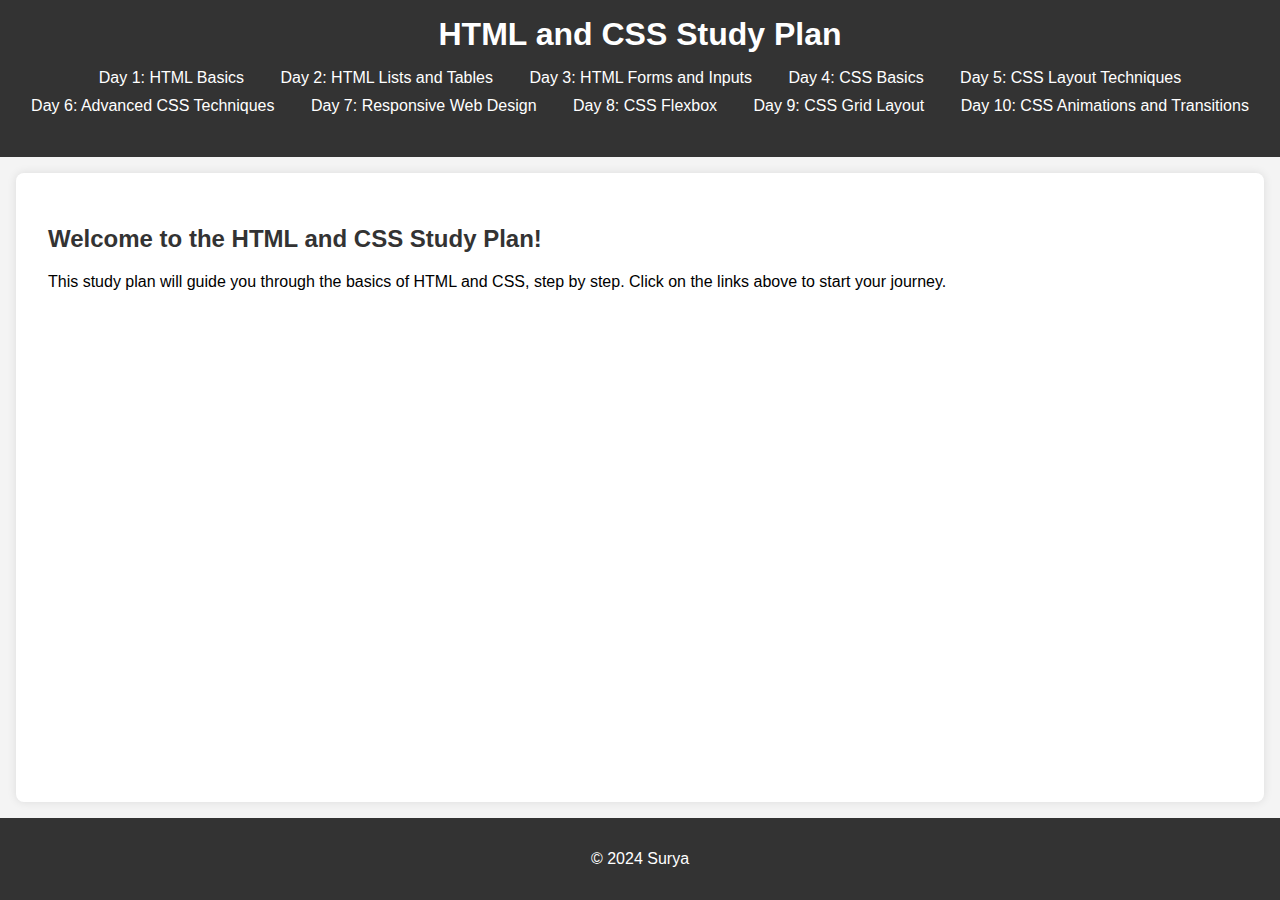
<file: index.html>
<!DOCTYPE html>
<html lang="en">
<head>
    <meta charset="UTF-8">
    <meta name="viewport" content="width=device-width, initial-scale=1.0">
    <title>HTML and CSS Study Plan</title>
    <link rel="stylesheet" href="styles.css">
</head>
<body>
    <header>
        <h1>HTML and CSS Study Plan</h1>
        <nav>
            <ul>
                <li><a href="day1.html">Day 1: HTML Basics</a></li>
                <li><a href="day2.html">Day 2: HTML Lists and Tables</a></li>
                <li><a href="day3.html">Day 3: HTML Forms and Inputs</a></li>
                <li><a href="day4.html">Day 4: CSS Basics</a></li>
                <li><a href="day5.html">Day 5: CSS Layout Techniques</a></li>
                <li><a href="day6.html">Day 6: Advanced CSS Techniques</a></li>
                <li><a href="day7.html">Day 7: Responsive Web Design</a></li>
                <li><a href="day8.html">Day 8: CSS Flexbox</a></li>
                <li><a href="day9.html">Day 9: CSS Grid Layout</a></li>
                <li><a href="day10.html">Day 10: CSS Animations and Transitions</a></li>
            </ul>
        </nav>
    </header>
    <main>
        <h2>Welcome to the HTML and CSS Study Plan!</h2>
        <p>This study plan will guide you through the basics of HTML and CSS, step by step. Click on the links above to start your journey.</p>
    </main>
    <footer>
        <p>&copy; 2024 Surya</p>
    </footer>
</body>
</html>
</file>
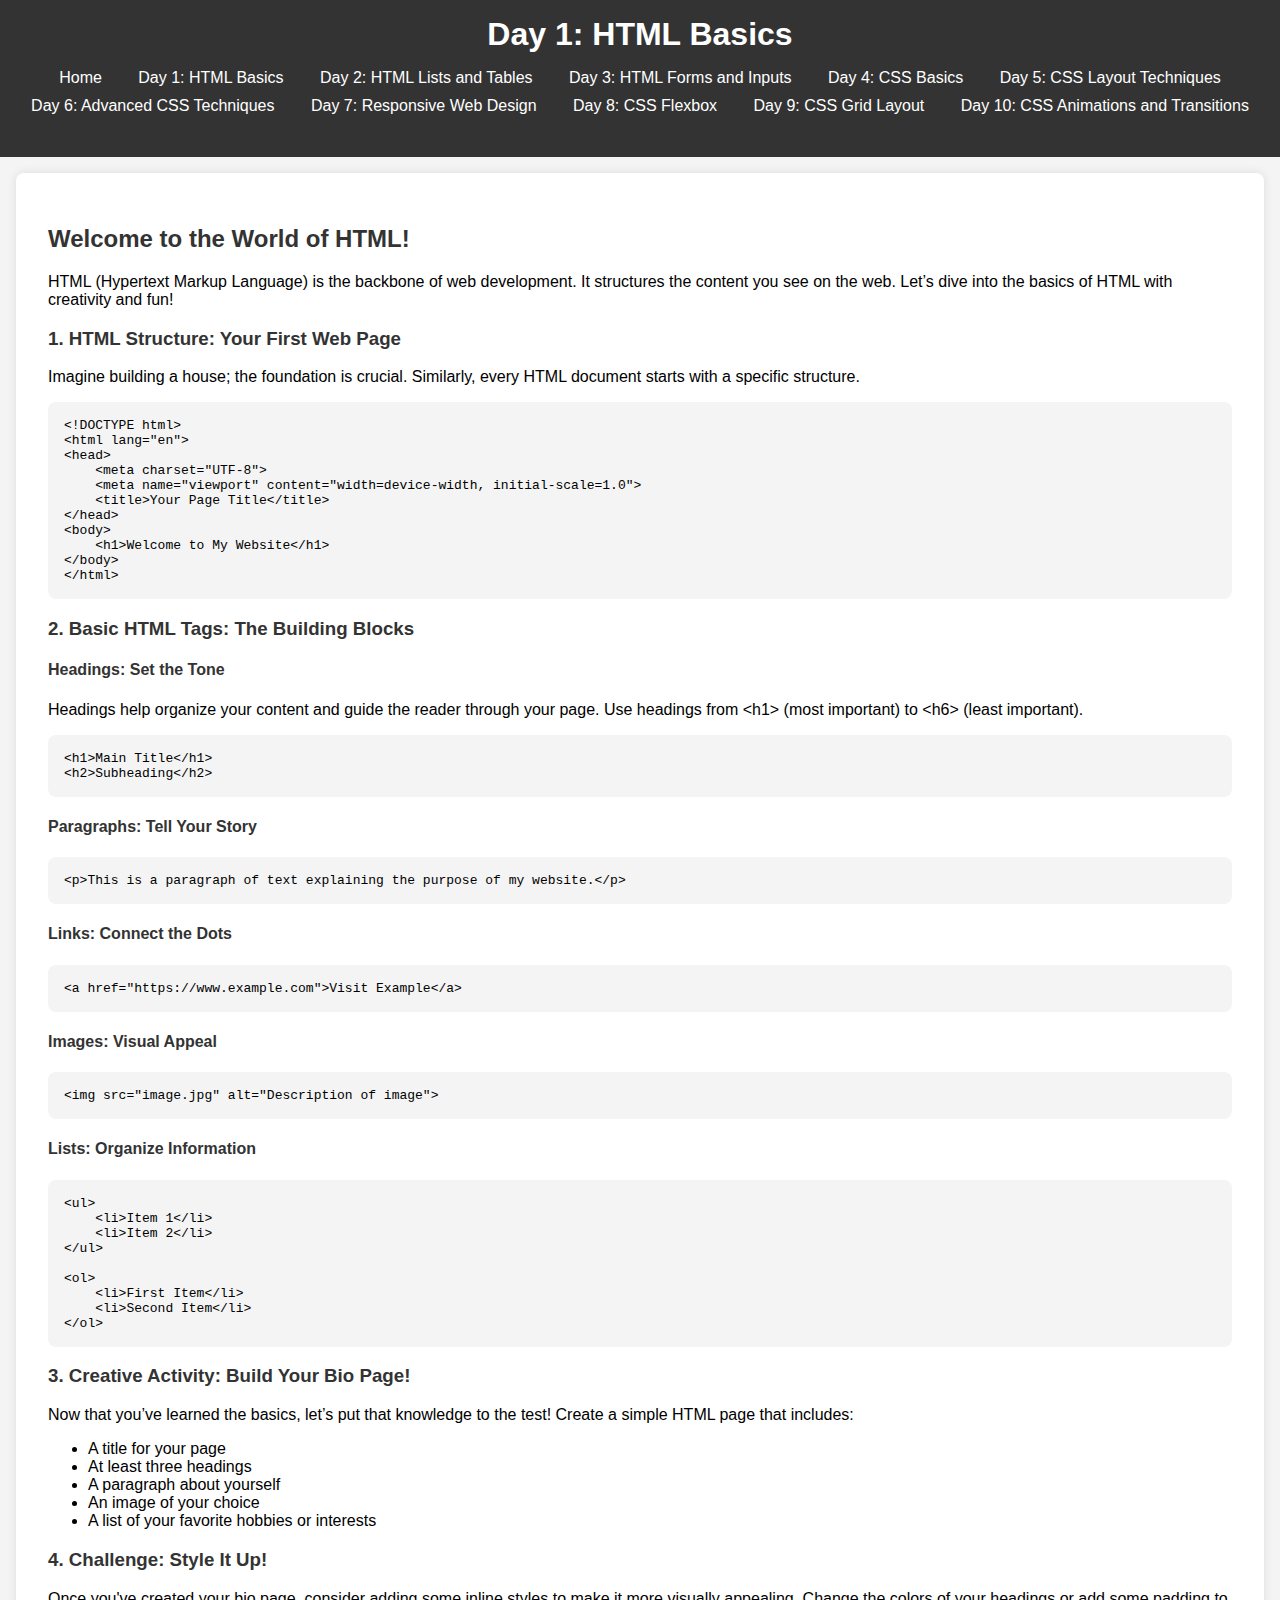
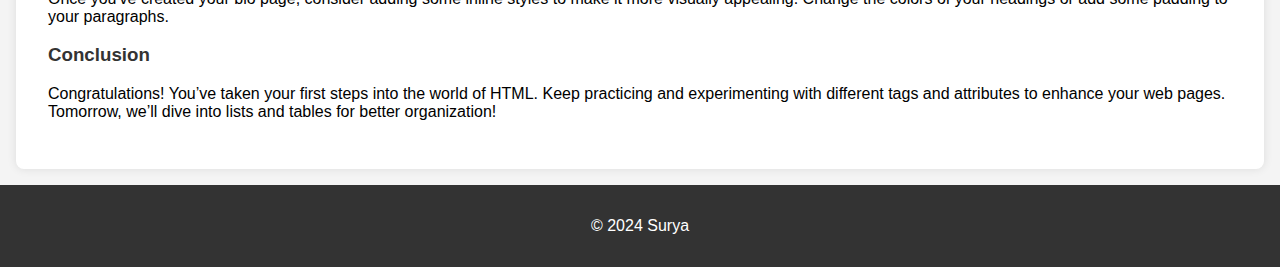
<file: day1.html>
<!DOCTYPE html>
<html lang="en">
<head>
    <meta charset="UTF-8">
    <meta name="viewport" content="width=device-width, initial-scale=1.0">
    <title>Day 1: HTML Basics</title>
    <link rel="stylesheet" href="styles.css">
</head>
<body>
    <header>
        <h1>Day 1: HTML Basics</h1>
        <nav>
            <ul>
                <li><a href="index.html">Home</a></li>
                <li><a href="day1.html">Day 1: HTML Basics</a></li>
                <li><a href="day2.html">Day 2: HTML Lists and Tables</a></li>
                <li><a href="day3.html">Day 3: HTML Forms and Inputs</a></li>
                <li><a href="day4.html">Day 4: CSS Basics</a></li>
                <li><a href="day5.html">Day 5: CSS Layout Techniques</a></li>
                <li><a href="day6.html">Day 6: Advanced CSS Techniques</a></li>
                <li><a href="day7.html">Day 7: Responsive Web Design</a></li>
                <li><a href="day8.html">Day 8: CSS Flexbox</a></li>
                <li><a href="day9.html">Day 9: CSS Grid Layout</a></li>
                <li><a href="day10.html">Day 10: CSS Animations and Transitions</a></li>
            </ul>
        </nav>
    </header>
    <main>
        <h2>Welcome to the World of HTML!</h2>
        <p>HTML (Hypertext Markup Language) is the backbone of web development. It structures the content you see on the web. Let’s dive into the basics of HTML with creativity and fun!</p>

        <h3>1. HTML Structure: Your First Web Page</h3>
        <p>Imagine building a house; the foundation is crucial. Similarly, every HTML document starts with a specific structure.</p>
        <pre><code>&lt;!DOCTYPE html&gt;
&lt;html lang="en"&gt;
&lt;head&gt;
    &lt;meta charset="UTF-8"&gt;
    &lt;meta name="viewport" content="width=device-width, initial-scale=1.0"&gt;
    &lt;title&gt;Your Page Title&lt;/title&gt;
&lt;/head&gt;
&lt;body&gt;
    &lt;h1&gt;Welcome to My Website&lt;/h1&gt;
&lt;/body&gt;
&lt;/html&gt;
</code></pre>

        <h3>2. Basic HTML Tags: The Building Blocks</h3>
        <h4>Headings: Set the Tone</h4>
        <p>Headings help organize your content and guide the reader through your page. Use headings from &lt;h1&gt; (most important) to &lt;h6&gt; (least important).</p>
        <pre><code>&lt;h1&gt;Main Title&lt;/h1&gt;
&lt;h2&gt;Subheading&lt;/h2&gt;
</code></pre>

        <h4>Paragraphs: Tell Your Story</h4>
        <pre><code>&lt;p&gt;This is a paragraph of text explaining the purpose of my website.&lt;/p&gt;
</code></pre>

        <h4>Links: Connect the Dots</h4>
        <pre><code>&lt;a href="https://www.example.com"&gt;Visit Example&lt;/a&gt;
</code></pre>

        <h4>Images: Visual Appeal</h4>
        <pre><code>&lt;img src="image.jpg" alt="Description of image"&gt;
</code></pre>

        <h4>Lists: Organize Information</h4>
        <pre><code>&lt;ul&gt;
    &lt;li&gt;Item 1&lt;/li&gt;
    &lt;li&gt;Item 2&lt;/li&gt;
&lt;/ul&gt;

&lt;ol&gt;
    &lt;li&gt;First Item&lt;/li&gt;
    &lt;li&gt;Second Item&lt;/li&gt;
&lt;/ol&gt;
</code></pre>

        <h3>3. Creative Activity: Build Your Bio Page!</h3>
        <p>Now that you’ve learned the basics, let’s put that knowledge to the test! Create a simple HTML page that includes:</p>
        <ul>
            <li>A title for your page</li>
            <li>At least three headings</li>
            <li>A paragraph about yourself</li>
            <li>An image of your choice</li>
            <li>A list of your favorite hobbies or interests</li>
        </ul>

        <h3>4. Challenge: Style It Up!</h3>
        <p>Once you've created your bio page, consider adding some inline styles to make it more visually appealing. Change the colors of your headings or add some padding to your paragraphs.</p>

        <h3>Conclusion</h3>
        <p>Congratulations! You’ve taken your first steps into the world of HTML. Keep practicing and experimenting with different tags and attributes to enhance your web pages. Tomorrow, we’ll dive into lists and tables for better organization!</p>
    </main>
    <footer>
        <p>&copy; 2024 Surya</p>
    </footer>
</body>
</html>
</file>
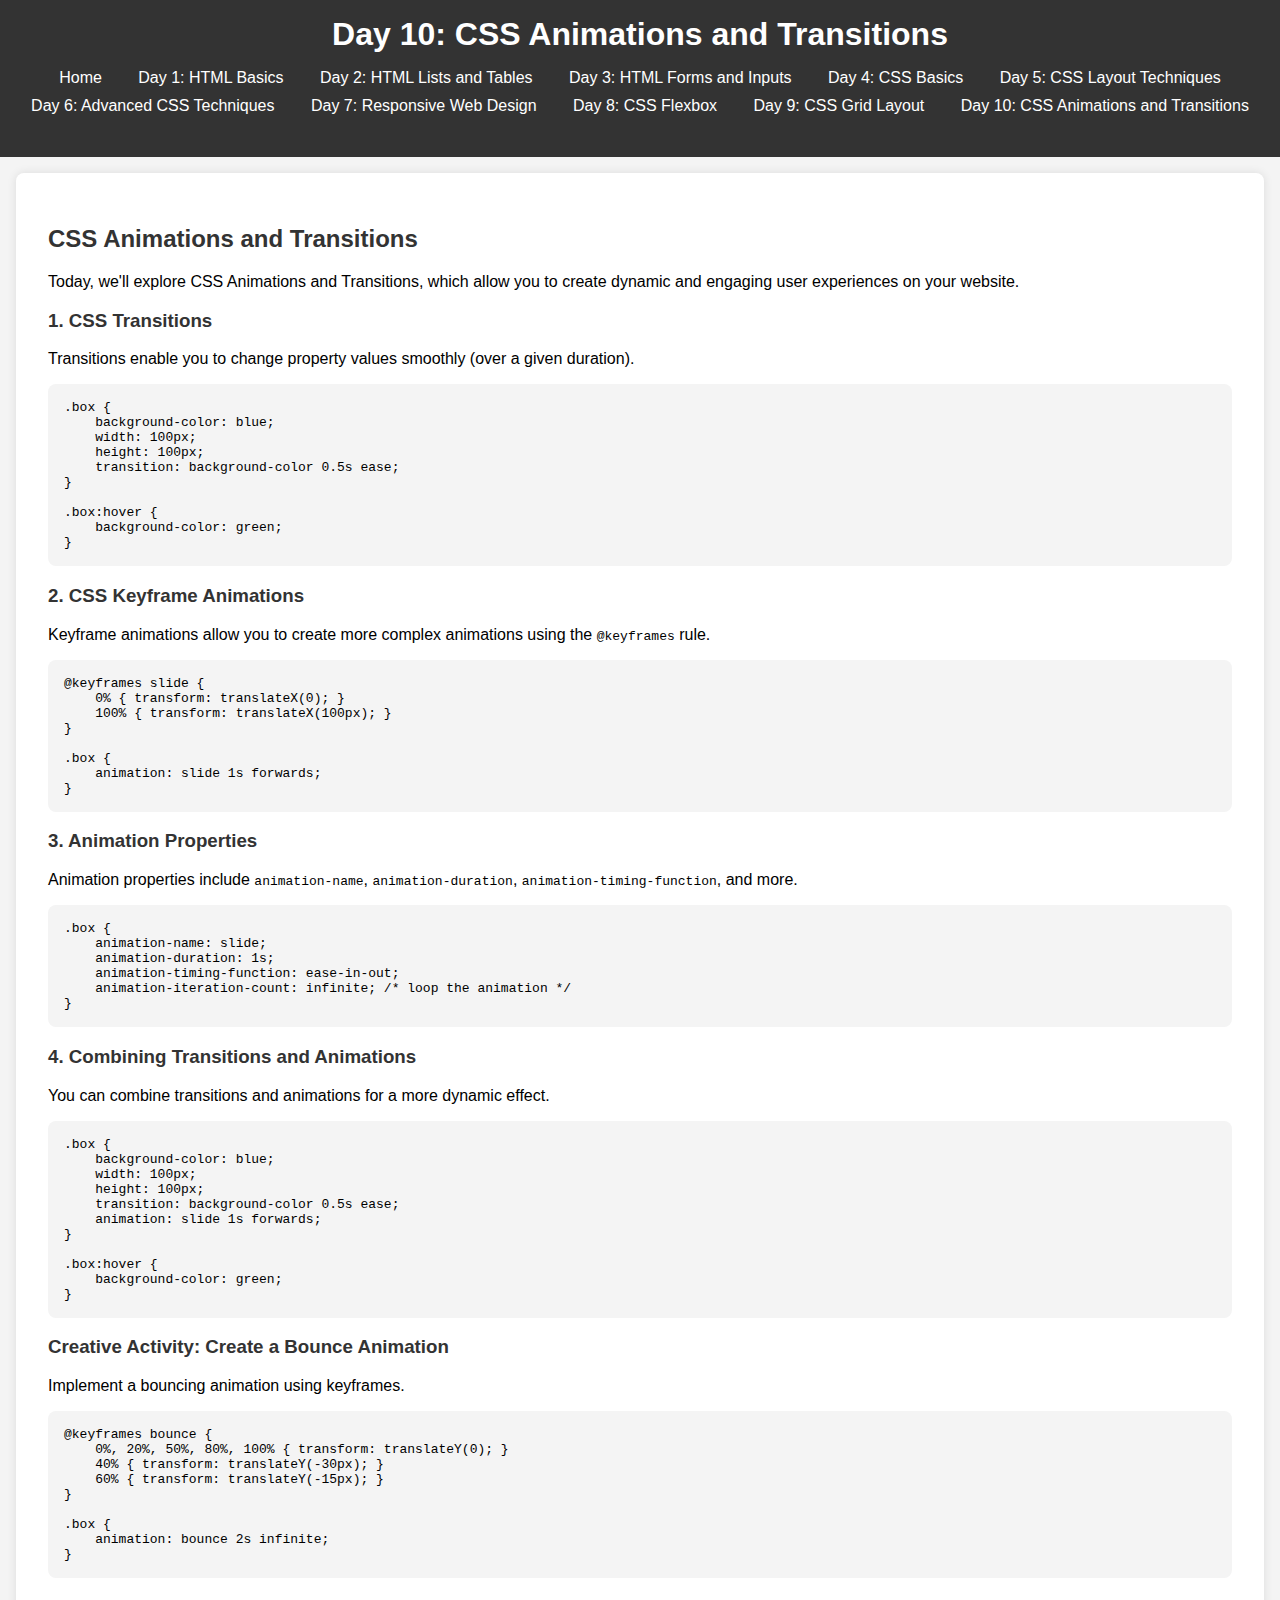
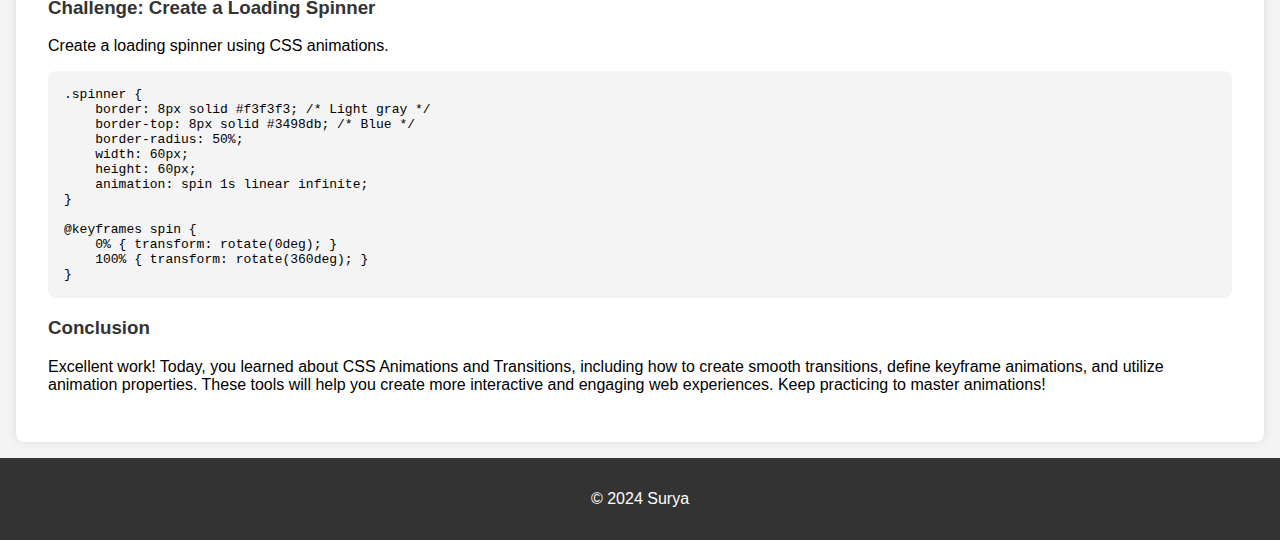
<file: day10.html>
<!DOCTYPE html>
<html lang="en">
<head>
    <meta charset="UTF-8">
    <meta name="viewport" content="width=device-width, initial-scale=1.0">
    <title>Day 10: CSS Animations and Transitions</title>
    <link rel="stylesheet" href="styles.css">
</head>
<body>
    <header>
        <h1>Day 10: CSS Animations and Transitions</h1>
        <nav>
            <ul>
                <li><a href="index.html">Home</a></li>
                <li><a href="day1.html">Day 1: HTML Basics</a></li>
                <li><a href="day2.html">Day 2: HTML Lists and Tables</a></li>
                <li><a href="day3.html">Day 3: HTML Forms and Inputs</a></li>
                <li><a href="day4.html">Day 4: CSS Basics</a></li>
                <li><a href="day5.html">Day 5: CSS Layout Techniques</a></li>
                <li><a href="day6.html">Day 6: Advanced CSS Techniques</a></li>
                <li><a href="day7.html">Day 7: Responsive Web Design</a></li>
                <li><a href="day8.html">Day 8: CSS Flexbox</a></li>
                <li><a href="day9.html">Day 9: CSS Grid Layout</a></li>
                <li><a href="day10.html">Day 10: CSS Animations and Transitions</a></li>
            </ul>
        </nav>
    </header>
    <main>
        <h2>CSS Animations and Transitions</h2>
        <p>Today, we'll explore CSS Animations and Transitions, which allow you to create dynamic and engaging user experiences on your website.</p>

        <h3>1. CSS Transitions</h3>
        <p>Transitions enable you to change property values smoothly (over a given duration).</p>
        <pre><code>.box {
    background-color: blue;
    width: 100px;
    height: 100px;
    transition: background-color 0.5s ease;
}

.box:hover {
    background-color: green;
}
</code></pre>

        <h3>2. CSS Keyframe Animations</h3>
        <p>Keyframe animations allow you to create more complex animations using the <code>@keyframes</code> rule.</p>
        <pre><code>@keyframes slide {
    0% { transform: translateX(0); }
    100% { transform: translateX(100px); }
}

.box {
    animation: slide 1s forwards;
}
</code></pre>

        <h3>3. Animation Properties</h3>
        <p>Animation properties include <code>animation-name</code>, <code>animation-duration</code>, <code>animation-timing-function</code>, and more.</p>
        <pre><code>.box {
    animation-name: slide;
    animation-duration: 1s;
    animation-timing-function: ease-in-out;
    animation-iteration-count: infinite; /* loop the animation */
}
</code></pre>

        <h3>4. Combining Transitions and Animations</h3>
        <p>You can combine transitions and animations for a more dynamic effect.</p>
        <pre><code>.box {
    background-color: blue;
    width: 100px;
    height: 100px;
    transition: background-color 0.5s ease;
    animation: slide 1s forwards;
}

.box:hover {
    background-color: green;
}
</code></pre>

        <h3>Creative Activity: Create a Bounce Animation</h3>
        <p>Implement a bouncing animation using keyframes.</p>
        <pre><code>@keyframes bounce {
    0%, 20%, 50%, 80%, 100% { transform: translateY(0); }
    40% { transform: translateY(-30px); }
    60% { transform: translateY(-15px); }
}

.box {
    animation: bounce 2s infinite;
}
</code></pre>

        <h3>Challenge: Create a Loading Spinner</h3>
        <p>Create a loading spinner using CSS animations.</p>
        <pre><code>.spinner {
    border: 8px solid #f3f3f3; /* Light gray */
    border-top: 8px solid #3498db; /* Blue */
    border-radius: 50%;
    width: 60px;
    height: 60px;
    animation: spin 1s linear infinite;
}

@keyframes spin {
    0% { transform: rotate(0deg); }
    100% { transform: rotate(360deg); }
}
</code></pre>

        <h3>Conclusion</h3>
        <p>Excellent work! Today, you learned about CSS Animations and Transitions, including how to create smooth transitions, define keyframe animations, and utilize animation properties. These tools will help you create more interactive and engaging web experiences. Keep practicing to master animations!</p>
    </main>
    <footer>
        <p>&copy; 2024 Surya</p>
    </footer>
</body>
</html>
</file>
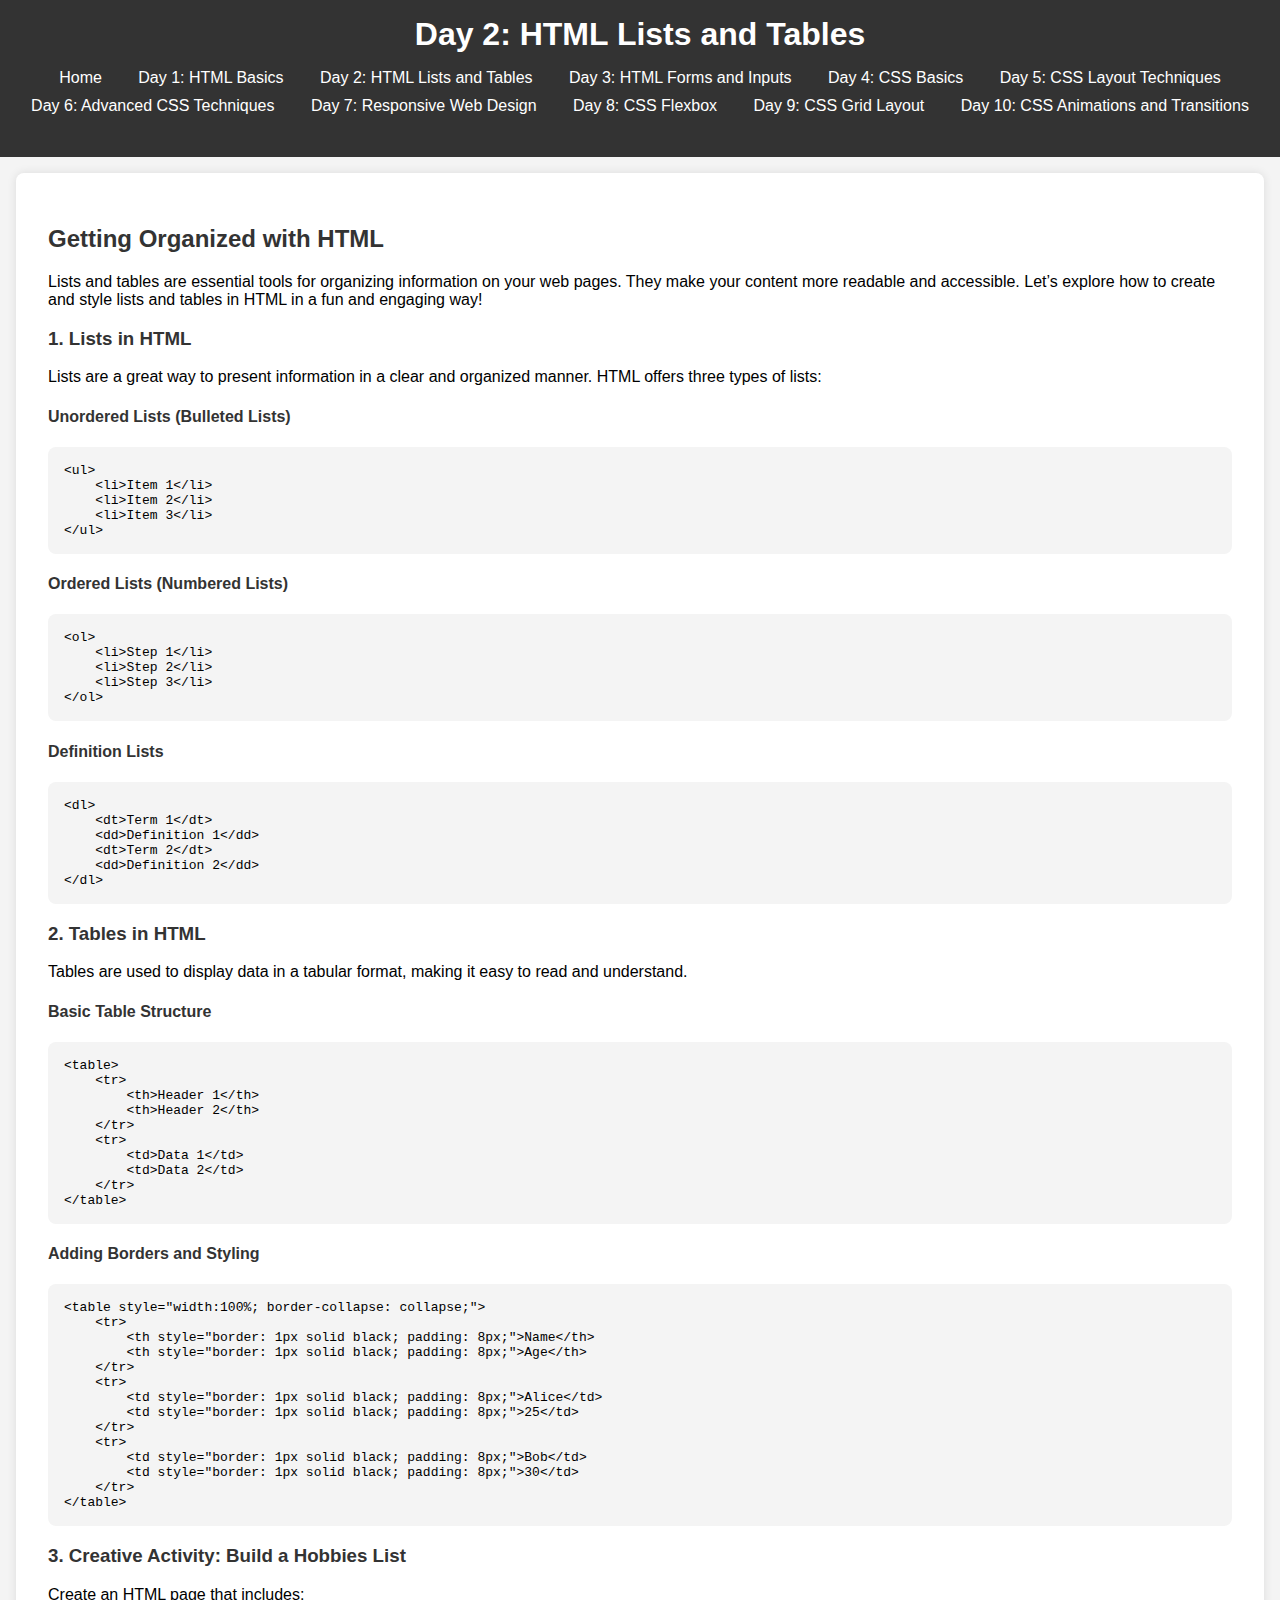
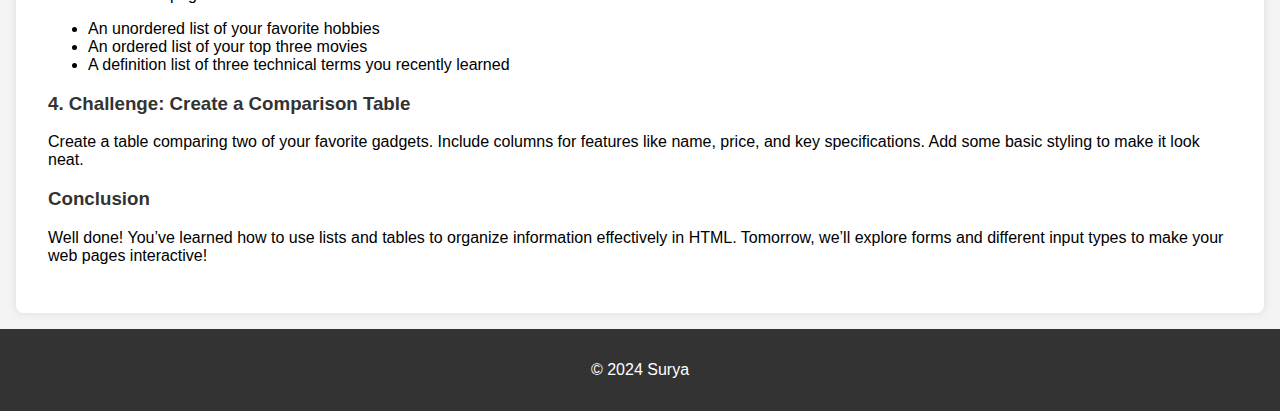
<file: day2.html>
<!DOCTYPE html>
<html lang="en">
<head>
    <meta charset="UTF-8">
    <meta name="viewport" content="width=device-width, initial-scale=1.0">
    <title>Day 2: HTML Lists and Tables</title>
    <link rel="stylesheet" href="styles.css">
</head>
<body>
    <header>
        <h1>Day 2: HTML Lists and Tables</h1>
        <nav>
            <ul>
                <li><a href="index.html">Home</a></li>
                <li><a href="day1.html">Day 1: HTML Basics</a></li>
                <li><a href="day2.html">Day 2: HTML Lists and Tables</a></li>
                <li><a href="day3.html">Day 3: HTML Forms and Inputs</a></li>
                <li><a href="day4.html">Day 4: CSS Basics</a></li>
                <li><a href="day5.html">Day 5: CSS Layout Techniques</a></li>
                <li><a href="day6.html">Day 6: Advanced CSS Techniques</a></li>
                <li><a href="day7.html">Day 7: Responsive Web Design</a></li>
                <li><a href="day8.html">Day 8: CSS Flexbox</a></li>
                <li><a href="day9.html">Day 9: CSS Grid Layout</a></li>
                <li><a href="day10.html">Day 10: CSS Animations and Transitions</a></li>
            </ul>
        </nav>
    </header>
    <main>
        <h2>Getting Organized with HTML</h2>
        <p>Lists and tables are essential tools for organizing information on your web pages. They make your content more readable and accessible. Let’s explore how to create and style lists and tables in HTML in a fun and engaging way!</p>

        <h3>1. Lists in HTML</h3>
        <p>Lists are a great way to present information in a clear and organized manner. HTML offers three types of lists:</p>

        <h4>Unordered Lists (Bulleted Lists)</h4>
        <pre><code>&lt;ul&gt;
    &lt;li&gt;Item 1&lt;/li&gt;
    &lt;li&gt;Item 2&lt;/li&gt;
    &lt;li&gt;Item 3&lt;/li&gt;
&lt;/ul&gt;
</code></pre>

        <h4>Ordered Lists (Numbered Lists)</h4>
        <pre><code>&lt;ol&gt;
    &lt;li&gt;Step 1&lt;/li&gt;
    &lt;li&gt;Step 2&lt;/li&gt;
    &lt;li&gt;Step 3&lt;/li&gt;
&lt;/ol&gt;
</code></pre>

        <h4>Definition Lists</h4>
        <pre><code>&lt;dl&gt;
    &lt;dt&gt;Term 1&lt;/dt&gt;
    &lt;dd&gt;Definition 1&lt;/dd&gt;
    &lt;dt&gt;Term 2&lt;/dt&gt;
    &lt;dd&gt;Definition 2&lt;/dd&gt;
&lt;/dl&gt;
</code></pre>

        <h3>2. Tables in HTML</h3>
        <p>Tables are used to display data in a tabular format, making it easy to read and understand.</p>

        <h4>Basic Table Structure</h4>
        <pre><code>&lt;table&gt;
    &lt;tr&gt;
        &lt;th&gt;Header 1&lt;/th&gt;
        &lt;th&gt;Header 2&lt;/th&gt;
    &lt;/tr&gt;
    &lt;tr&gt;
        &lt;td&gt;Data 1&lt;/td&gt;
        &lt;td&gt;Data 2&lt;/td&gt;
    &lt;/tr&gt;
&lt;/table&gt;
</code></pre>

        <h4>Adding Borders and Styling</h4>
        <pre><code>&lt;table style="width:100%; border-collapse: collapse;"&gt;
    &lt;tr&gt;
        &lt;th style="border: 1px solid black; padding: 8px;"&gt;Name&lt;/th&gt;
        &lt;th style="border: 1px solid black; padding: 8px;"&gt;Age&lt;/th&gt;
    &lt;/tr&gt;
    &lt;tr&gt;
        &lt;td style="border: 1px solid black; padding: 8px;"&gt;Alice&lt;/td&gt;
        &lt;td style="border: 1px solid black; padding: 8px;"&gt;25&lt;/td&gt;
    &lt;/tr&gt;
    &lt;tr&gt;
        &lt;td style="border: 1px solid black; padding: 8px;"&gt;Bob&lt;/td&gt;
        &lt;td style="border: 1px solid black; padding: 8px;"&gt;30&lt;/td&gt;
    &lt;/tr&gt;
&lt;/table&gt;
</code></pre>

        <h3>3. Creative Activity: Build a Hobbies List</h3>
        <p>Create an HTML page that includes:</p>
        <ul>
            <li>An unordered list of your favorite hobbies</li>
            <li>An ordered list of your top three movies</li>
            <li>A definition list of three technical terms you recently learned</li>
        </ul>

        <h3>4. Challenge: Create a Comparison Table</h3>
        <p>Create a table comparing two of your favorite gadgets. Include columns for features like name, price, and key specifications. Add some basic styling to make it look neat.</p>

        <h3>Conclusion</h3>
        <p>Well done! You’ve learned how to use lists and tables to organize information effectively in HTML. Tomorrow, we’ll explore forms and different input types to make your web pages interactive!</p>
    </main>
    <footer>
        <p>&copy; 2024 Surya</p>
    </footer>
</body>
</html>
</file>
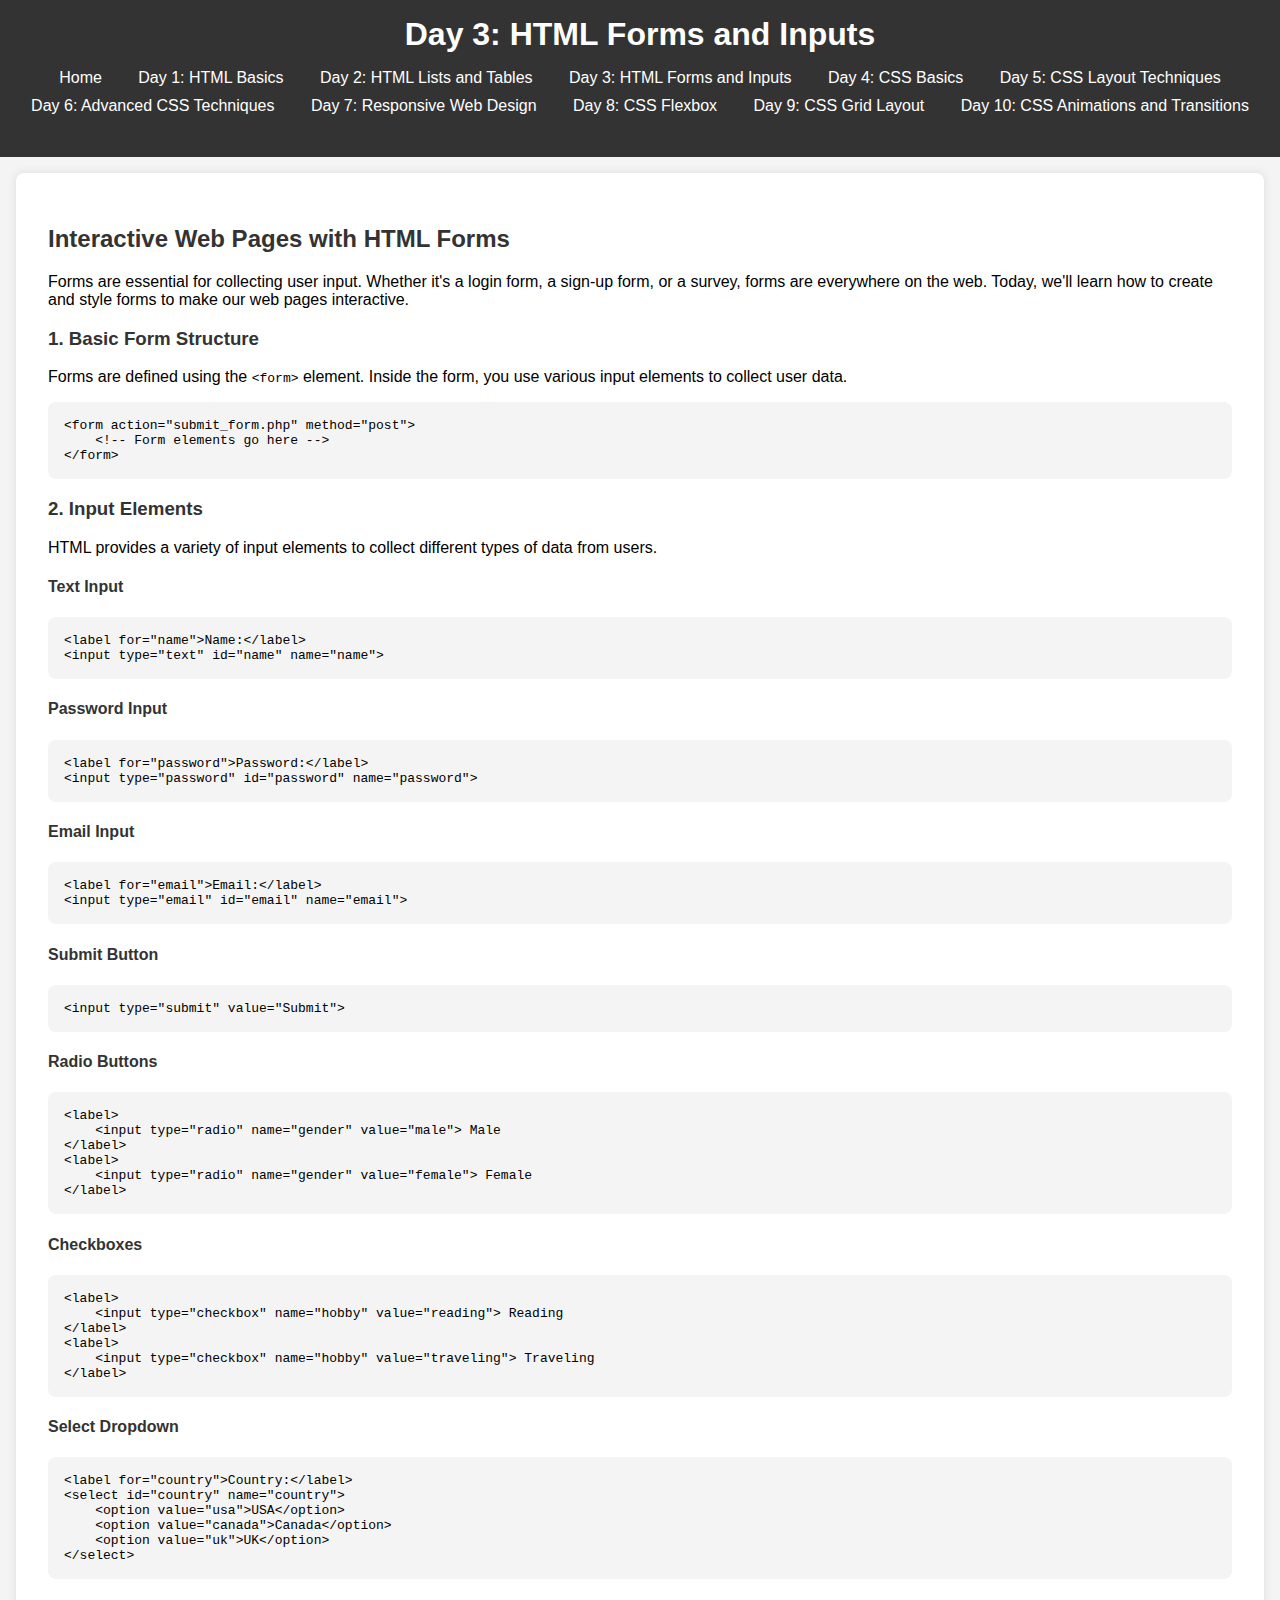
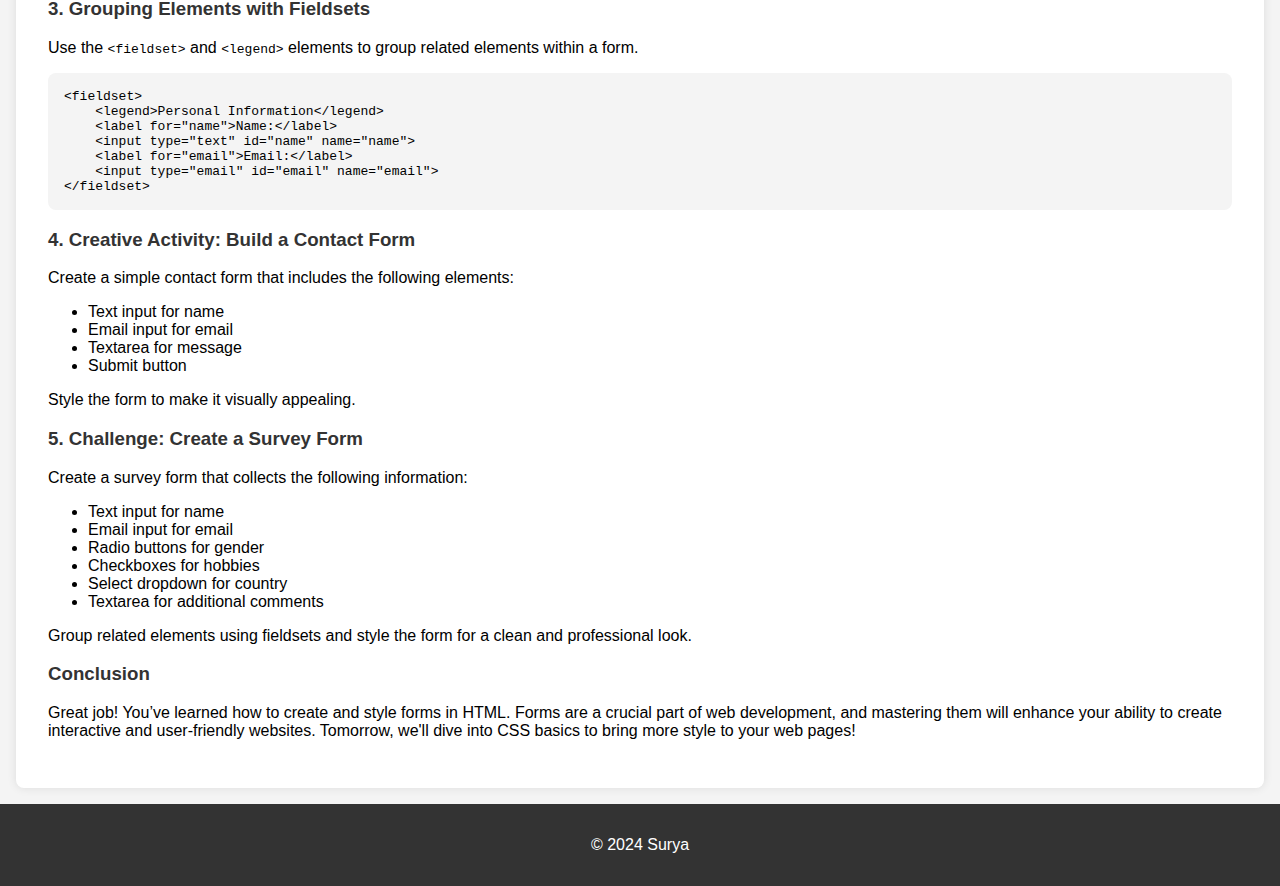
<file: day3.html>
<!DOCTYPE html>
<html lang="en">
<head>
    <meta charset="UTF-8">
    <meta name="viewport" content="width=device-width, initial-scale=1.0">
    <title>Day 3: HTML Forms and Inputs</title>
    <link rel="stylesheet" href="styles.css">
</head>
<body>
    <header>
        <h1>Day 3: HTML Forms and Inputs</h1>
        <nav>
            <ul>
                <li><a href="index.html">Home</a></li>
                <li><a href="day1.html">Day 1: HTML Basics</a></li>
                <li><a href="day2.html">Day 2: HTML Lists and Tables</a></li>
                <li><a href="day3.html">Day 3: HTML Forms and Inputs</a></li>
                <li><a href="day4.html">Day 4: CSS Basics</a></li>
                <li><a href="day5.html">Day 5: CSS Layout Techniques</a></li>
                <li><a href="day6.html">Day 6: Advanced CSS Techniques</a></li>
                <li><a href="day7.html">Day 7: Responsive Web Design</a></li>
                <li><a href="day8.html">Day 8: CSS Flexbox</a></li>
                <li><a href="day9.html">Day 9: CSS Grid Layout</a></li>
                <li><a href="day10.html">Day 10: CSS Animations and Transitions</a></li>
            </ul>
        </nav>
    </header>
    <main>
        <h2>Interactive Web Pages with HTML Forms</h2>
        <p>Forms are essential for collecting user input. Whether it's a login form, a sign-up form, or a survey, forms are everywhere on the web. Today, we'll learn how to create and style forms to make our web pages interactive.</p>

        <h3>1. Basic Form Structure</h3>
        <p>Forms are defined using the <code>&lt;form&gt;</code> element. Inside the form, you use various input elements to collect user data.</p>
        <pre><code>&lt;form action="submit_form.php" method="post"&gt;
    &lt;!-- Form elements go here --&gt;
&lt;/form&gt;
</code></pre>

        <h3>2. Input Elements</h3>
        <p>HTML provides a variety of input elements to collect different types of data from users.</p>
        
        <h4>Text Input</h4>
        <pre><code>&lt;label for="name"&gt;Name:&lt;/label&gt;
&lt;input type="text" id="name" name="name"&gt;
</code></pre>

        <h4>Password Input</h4>
        <pre><code>&lt;label for="password"&gt;Password:&lt;/label&gt;
&lt;input type="password" id="password" name="password"&gt;
</code></pre>

        <h4>Email Input</h4>
        <pre><code>&lt;label for="email"&gt;Email:&lt;/label&gt;
&lt;input type="email" id="email" name="email"&gt;
</code></pre>

        <h4>Submit Button</h4>
        <pre><code>&lt;input type="submit" value="Submit"&gt;
</code></pre>

        <h4>Radio Buttons</h4>
        <pre><code>&lt;label&gt;
    &lt;input type="radio" name="gender" value="male"&gt; Male
&lt;/label&gt;
&lt;label&gt;
    &lt;input type="radio" name="gender" value="female"&gt; Female
&lt;/label&gt;
</code></pre>

        <h4>Checkboxes</h4>
        <pre><code>&lt;label&gt;
    &lt;input type="checkbox" name="hobby" value="reading"&gt; Reading
&lt;/label&gt;
&lt;label&gt;
    &lt;input type="checkbox" name="hobby" value="traveling"&gt; Traveling
&lt;/label&gt;
</code></pre>

        <h4>Select Dropdown</h4>
        <pre><code>&lt;label for="country"&gt;Country:&lt;/label&gt;
&lt;select id="country" name="country"&gt;
    &lt;option value="usa"&gt;USA&lt;/option&gt;
    &lt;option value="canada"&gt;Canada&lt;/option&gt;
    &lt;option value="uk"&gt;UK&lt;/option&gt;
&lt;/select&gt;
</code></pre>

        <h3>3. Grouping Elements with Fieldsets</h3>
        <p>Use the <code>&lt;fieldset&gt;</code> and <code>&lt;legend&gt;</code> elements to group related elements within a form.</p>
        <pre><code>&lt;fieldset&gt;
    &lt;legend&gt;Personal Information&lt;/legend&gt;
    &lt;label for="name"&gt;Name:&lt;/label&gt;
    &lt;input type="text" id="name" name="name"&gt;
    &lt;label for="email"&gt;Email:&lt;/label&gt;
    &lt;input type="email" id="email" name="email"&gt;
&lt;/fieldset&gt;
</code></pre>

        <h3>4. Creative Activity: Build a Contact Form</h3>
        <p>Create a simple contact form that includes the following elements:</p>
        <ul>
            <li>Text input for name</li>
            <li>Email input for email</li>
            <li>Textarea for message</li>
            <li>Submit button</li>
        </ul>
        <p>Style the form to make it visually appealing.</p>

        <h3>5. Challenge: Create a Survey Form</h3>
        <p>Create a survey form that collects the following information:</p>
        <ul>
            <li>Text input for name</li>
            <li>Email input for email</li>
            <li>Radio buttons for gender</li>
            <li>Checkboxes for hobbies</li>
            <li>Select dropdown for country</li>
            <li>Textarea for additional comments</li>
        </ul>
        <p>Group related elements using fieldsets and style the form for a clean and professional look.</p>

        <h3>Conclusion</h3>
        <p>Great job! You’ve learned how to create and style forms in HTML. Forms are a crucial part of web development, and mastering them will enhance your ability to create interactive and user-friendly websites. Tomorrow, we'll dive into CSS basics to bring more style to your web pages!</p>
    </main>
    <footer>
        <p>&copy; 2024 Surya</p>
    </footer>
</body>
</html>
</file>
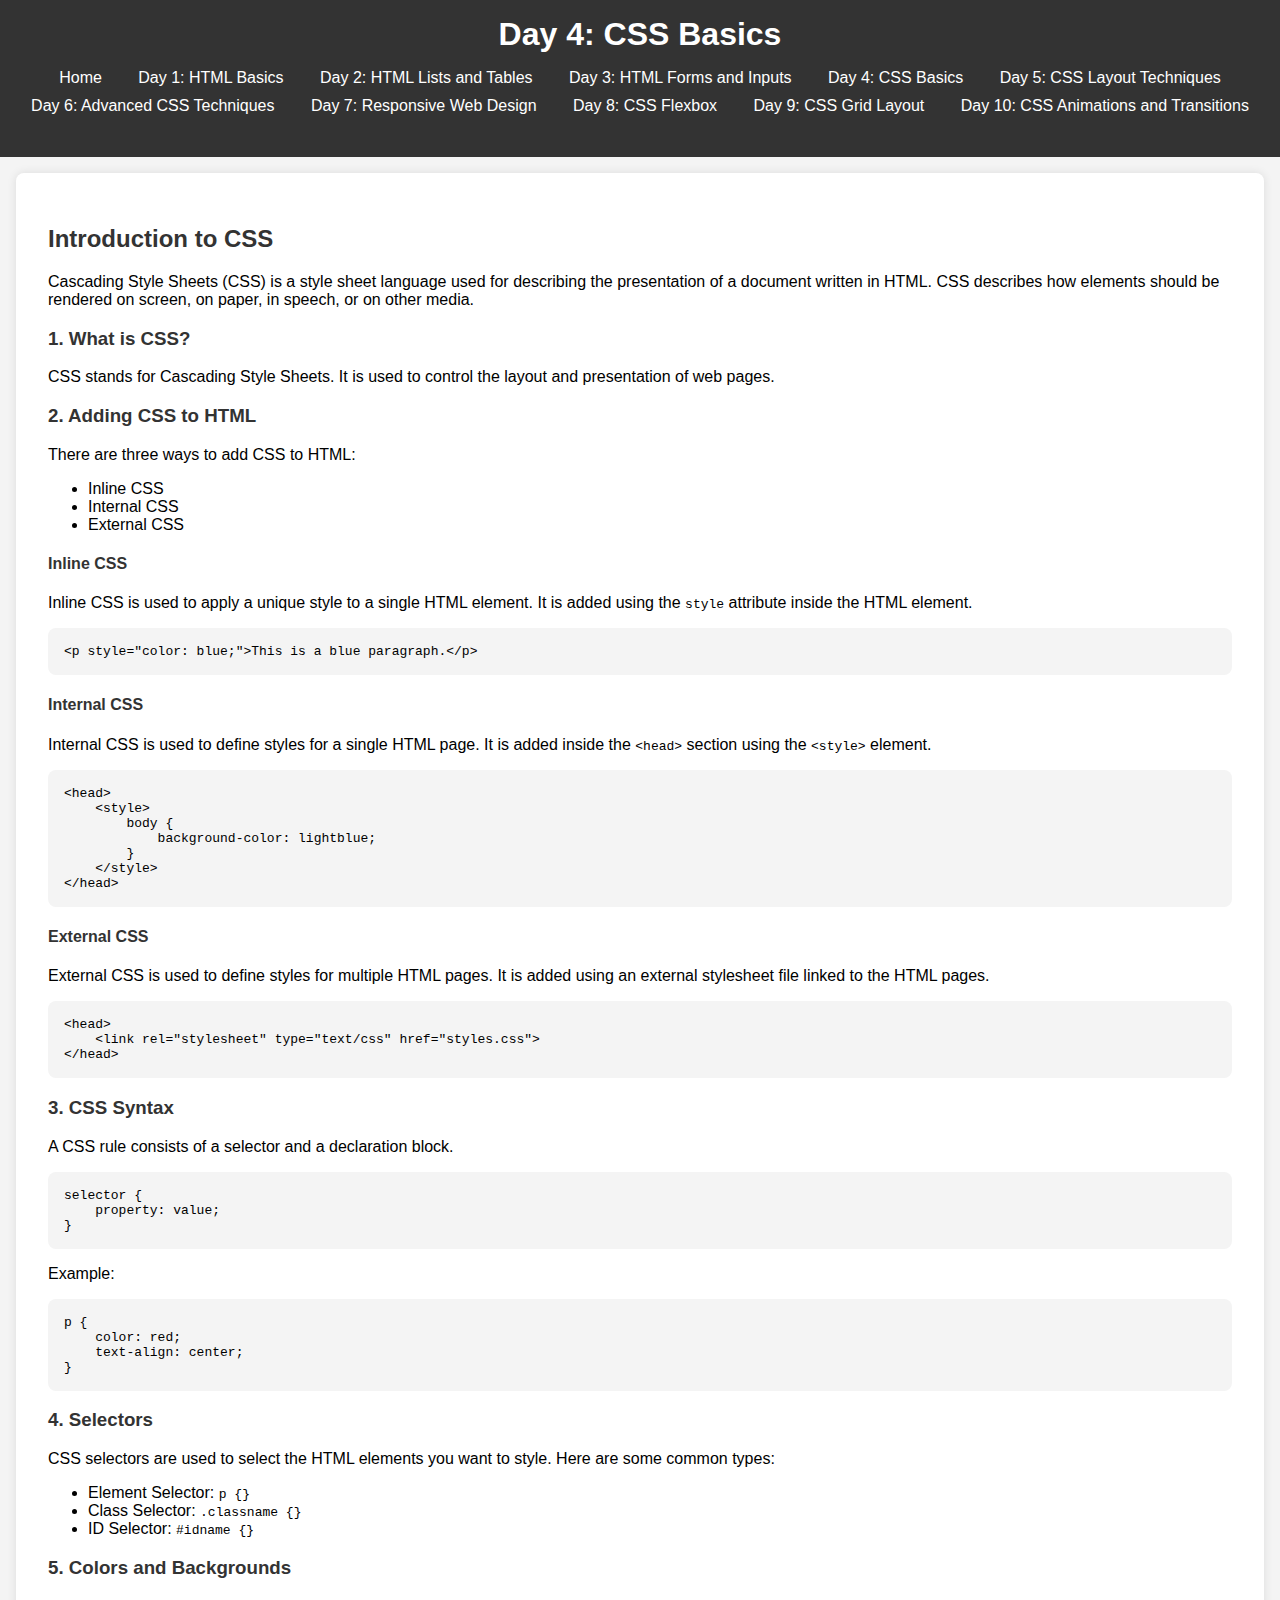
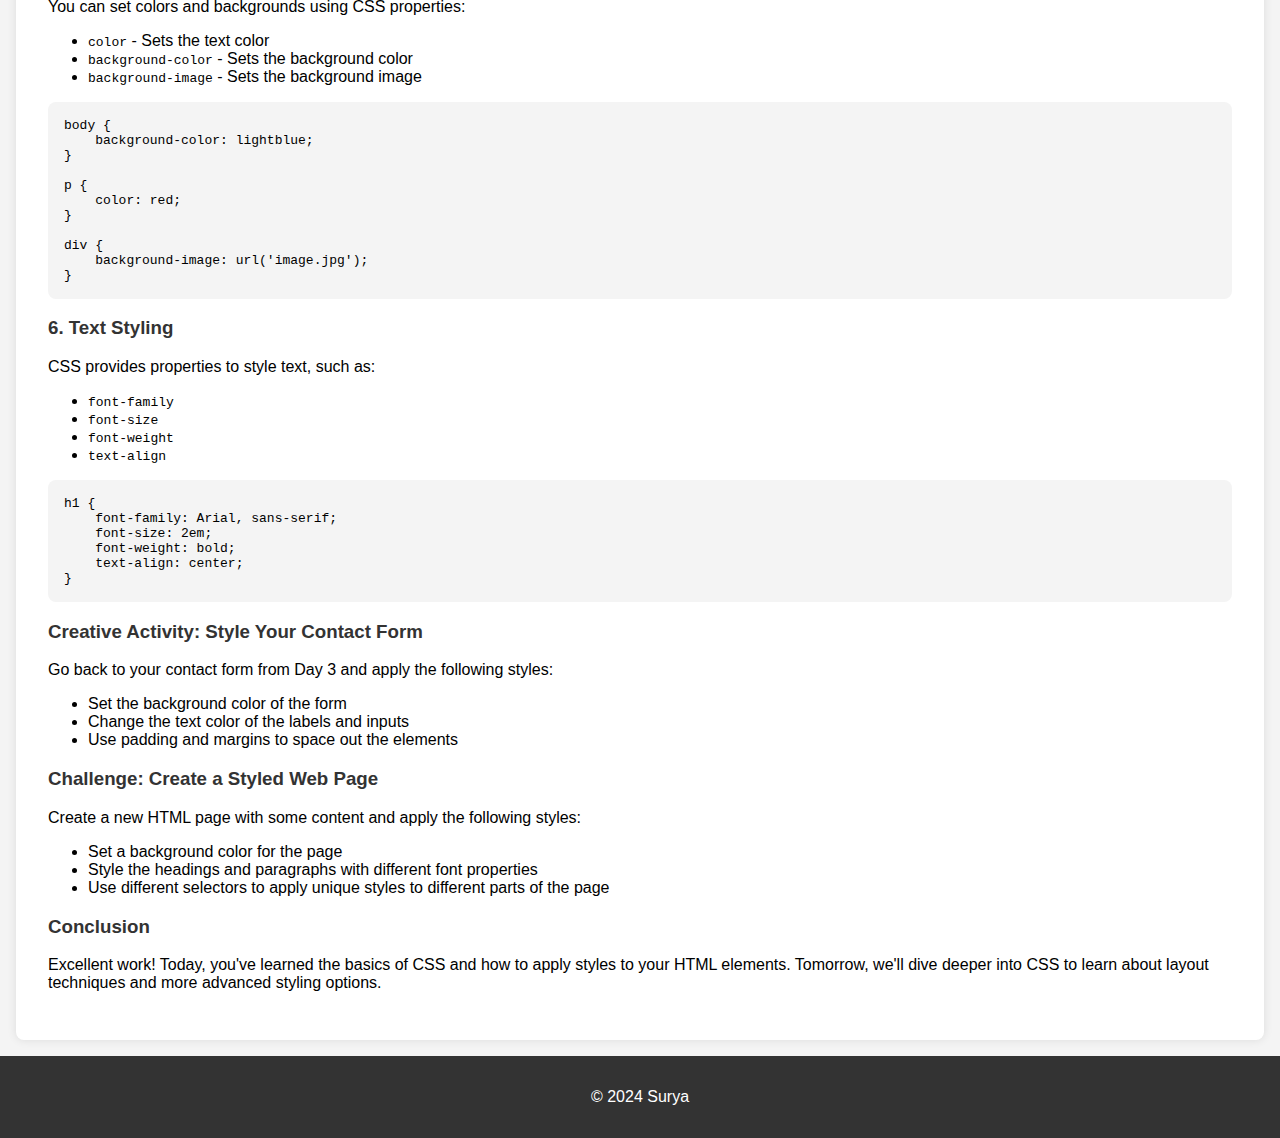
<file: day4.html>
<!DOCTYPE html>
<html lang="en">
<head>
    <meta charset="UTF-8">
    <meta name="viewport" content="width=device-width, initial-scale=1.0">
    <title>Day 4: CSS Basics</title>
    <link rel="stylesheet" href="styles.css">
</head>
<body>
    <header>
        <h1>Day 4: CSS Basics</h1>
        <nav>
            <ul>
                <li><a href="index.html">Home</a></li>
                <li><a href="day1.html">Day 1: HTML Basics</a></li>
                <li><a href="day2.html">Day 2: HTML Lists and Tables</a></li>
                <li><a href="day3.html">Day 3: HTML Forms and Inputs</a></li>
                <li><a href="day4.html">Day 4: CSS Basics</a></li>
                <li><a href="day5.html">Day 5: CSS Layout Techniques</a></li>
                <li><a href="day6.html">Day 6: Advanced CSS Techniques</a></li>
                <li><a href="day7.html">Day 7: Responsive Web Design</a></li>
                <li><a href="day8.html">Day 8: CSS Flexbox</a></li>
                <li><a href="day9.html">Day 9: CSS Grid Layout</a></li>
                <li><a href="day10.html">Day 10: CSS Animations and Transitions</a></li>
            </ul>
        </nav>
    </header>
    <main>
        <h2>Introduction to CSS</h2>
        <p>Cascading Style Sheets (CSS) is a style sheet language used for describing the presentation of a document written in HTML. CSS describes how elements should be rendered on screen, on paper, in speech, or on other media.</p>

        <h3>1. What is CSS?</h3>
        <p>CSS stands for Cascading Style Sheets. It is used to control the layout and presentation of web pages.</p>

        <h3>2. Adding CSS to HTML</h3>
        <p>There are three ways to add CSS to HTML:</p>
        <ul>
            <li>Inline CSS</li>
            <li>Internal CSS</li>
            <li>External CSS</li>
        </ul>

        <h4>Inline CSS</h4>
        <p>Inline CSS is used to apply a unique style to a single HTML element. It is added using the <code>style</code> attribute inside the HTML element.</p>
        <pre><code>&lt;p style="color: blue;"&gt;This is a blue paragraph.&lt;/p&gt;
</code></pre>

        <h4>Internal CSS</h4>
        <p>Internal CSS is used to define styles for a single HTML page. It is added inside the <code>&lt;head&gt;</code> section using the <code>&lt;style&gt;</code> element.</p>
        <pre><code>&lt;head&gt;
    &lt;style&gt;
        body {
            background-color: lightblue;
        }
    &lt;/style&gt;
&lt;/head&gt;
</code></pre>

        <h4>External CSS</h4>
        <p>External CSS is used to define styles for multiple HTML pages. It is added using an external stylesheet file linked to the HTML pages.</p>
        <pre><code>&lt;head&gt;
    &lt;link rel="stylesheet" type="text/css" href="styles.css"&gt;
&lt;/head&gt;
</code></pre>

        <h3>3. CSS Syntax</h3>
        <p>A CSS rule consists of a selector and a declaration block.</p>
        <pre><code>selector {
    property: value;
}
</code></pre>
        <p>Example:</p>
        <pre><code>p {
    color: red;
    text-align: center;
}
</code></pre>

        <h3>4. Selectors</h3>
        <p>CSS selectors are used to select the HTML elements you want to style. Here are some common types:</p>
        <ul>
            <li>Element Selector: <code>p {}</code></li>
            <li>Class Selector: <code>.classname {}</code></li>
            <li>ID Selector: <code>#idname {}</code></li>
        </ul>

        <h3>5. Colors and Backgrounds</h3>
        <p>You can set colors and backgrounds using CSS properties:</p>
        <ul>
            <li><code>color</code> - Sets the text color</li>
            <li><code>background-color</code> - Sets the background color</li>
            <li><code>background-image</code> - Sets the background image</li>
        </ul>
        <pre><code>body {
    background-color: lightblue;
}

p {
    color: red;
}

div {
    background-image: url('image.jpg');
}
</code></pre>

        <h3>6. Text Styling</h3>
        <p>CSS provides properties to style text, such as:</p>
        <ul>
            <li><code>font-family</code></li>
            <li><code>font-size</code></li>
            <li><code>font-weight</code></li>
            <li><code>text-align</code></li>
        </ul>
        <pre><code>h1 {
    font-family: Arial, sans-serif;
    font-size: 2em;
    font-weight: bold;
    text-align: center;
}
</code></pre>

        <h3>Creative Activity: Style Your Contact Form</h3>
        <p>Go back to your contact form from Day 3 and apply the following styles:</p>
        <ul>
            <li>Set the background color of the form</li>
            <li>Change the text color of the labels and inputs</li>
            <li>Use padding and margins to space out the elements</li>
        </ul>

        <h3>Challenge: Create a Styled Web Page</h3>
        <p>Create a new HTML page with some content and apply the following styles:</p>
        <ul>
            <li>Set a background color for the page</li>
            <li>Style the headings and paragraphs with different font properties</li>
            <li>Use different selectors to apply unique styles to different parts of the page</li>
        </ul>

        <h3>Conclusion</h3>
        <p>Excellent work! Today, you've learned the basics of CSS and how to apply styles to your HTML elements. Tomorrow, we'll dive deeper into CSS to learn about layout techniques and more advanced styling options.</p>
    </main>
    <footer>
        <p>&copy; 2024 Surya</p>
    </footer>
</body>
</html>
</file>
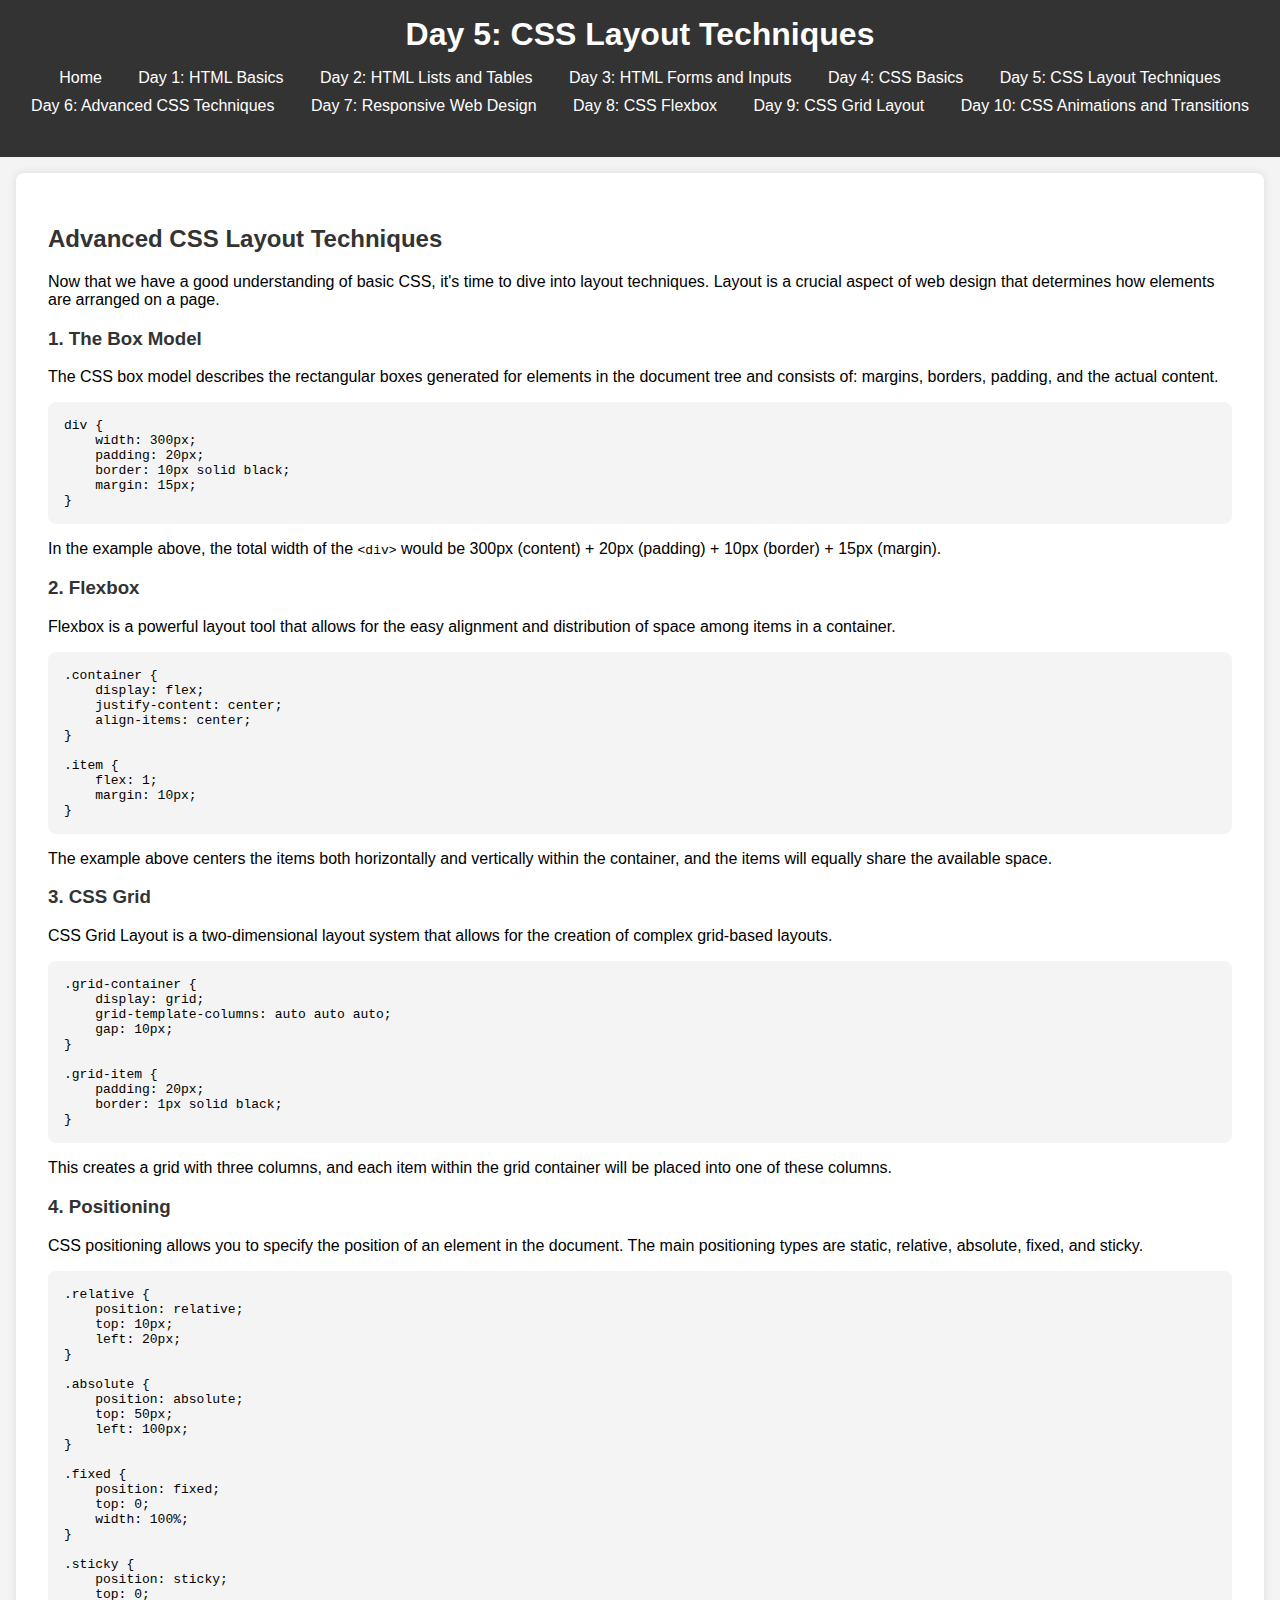
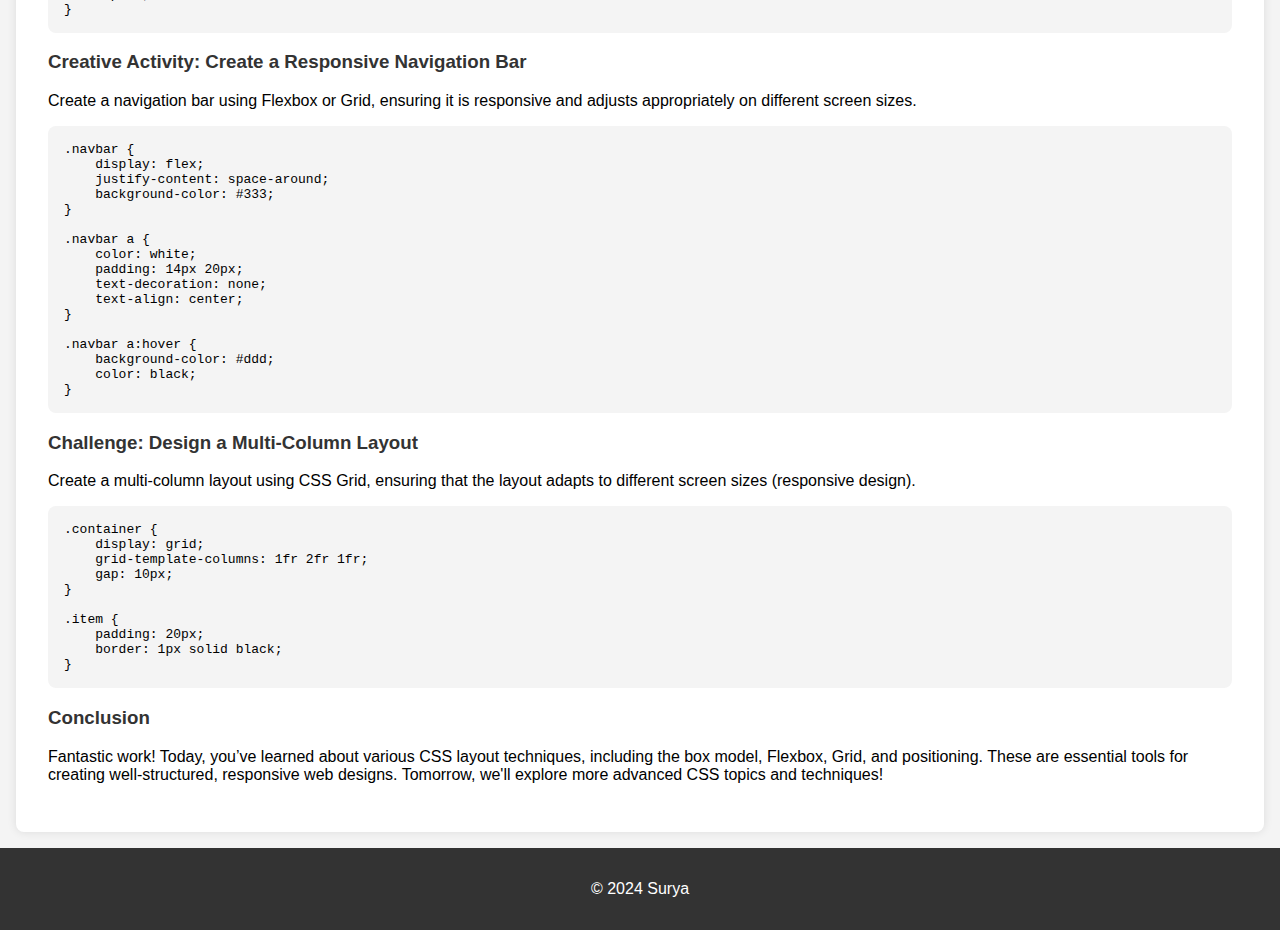
<file: day5.html>
<!DOCTYPE html>
<html lang="en">
<head>
    <meta charset="UTF-8">
    <meta name="viewport" content="width=device-width, initial-scale=1.0">
    <title>Day 5: CSS Layout Techniques</title>
    <link rel="stylesheet" href="styles.css">
</head>
<body>
    <header>
        <h1>Day 5: CSS Layout Techniques</h1>
        <nav>
            <ul>
                <li><a href="index.html">Home</a></li>
                <li><a href="day1.html">Day 1: HTML Basics</a></li>
                <li><a href="day2.html">Day 2: HTML Lists and Tables</a></li>
                <li><a href="day3.html">Day 3: HTML Forms and Inputs</a></li>
                <li><a href="day4.html">Day 4: CSS Basics</a></li>
                <li><a href="day5.html">Day 5: CSS Layout Techniques</a></li>
                <li><a href="day6.html">Day 6: Advanced CSS Techniques</a></li>
                <li><a href="day7.html">Day 7: Responsive Web Design</a></li>
                <li><a href="day8.html">Day 8: CSS Flexbox</a></li>
                <li><a href="day9.html">Day 9: CSS Grid Layout</a></li>
                <li><a href="day10.html">Day 10: CSS Animations and Transitions</a></li>
            </ul>
        </nav>
    </header>
    <main>
        <h2>Advanced CSS Layout Techniques</h2>
        <p>Now that we have a good understanding of basic CSS, it's time to dive into layout techniques. Layout is a crucial aspect of web design that determines how elements are arranged on a page.</p>

        <h3>1. The Box Model</h3>
        <p>The CSS box model describes the rectangular boxes generated for elements in the document tree and consists of: margins, borders, padding, and the actual content.</p>
        <pre><code>div {
    width: 300px;
    padding: 20px;
    border: 10px solid black;
    margin: 15px;
}
</code></pre>
        <p>In the example above, the total width of the <code>&lt;div&gt;</code> would be 300px (content) + 20px (padding) + 10px (border) + 15px (margin).</p>

        <h3>2. Flexbox</h3>
        <p>Flexbox is a powerful layout tool that allows for the easy alignment and distribution of space among items in a container.</p>
        <pre><code>.container {
    display: flex;
    justify-content: center;
    align-items: center;
}

.item {
    flex: 1;
    margin: 10px;
}
</code></pre>
        <p>The example above centers the items both horizontally and vertically within the container, and the items will equally share the available space.</p>

        <h3>3. CSS Grid</h3>
        <p>CSS Grid Layout is a two-dimensional layout system that allows for the creation of complex grid-based layouts.</p>
        <pre><code>.grid-container {
    display: grid;
    grid-template-columns: auto auto auto;
    gap: 10px;
}

.grid-item {
    padding: 20px;
    border: 1px solid black;
}
</code></pre>
        <p>This creates a grid with three columns, and each item within the grid container will be placed into one of these columns.</p>

        <h3>4. Positioning</h3>
        <p>CSS positioning allows you to specify the position of an element in the document. The main positioning types are static, relative, absolute, fixed, and sticky.</p>
        <pre><code>.relative {
    position: relative;
    top: 10px;
    left: 20px;
}

.absolute {
    position: absolute;
    top: 50px;
    left: 100px;
}

.fixed {
    position: fixed;
    top: 0;
    width: 100%;
}

.sticky {
    position: sticky;
    top: 0;
}
</code></pre>

        <h3>Creative Activity: Create a Responsive Navigation Bar</h3>
        <p>Create a navigation bar using Flexbox or Grid, ensuring it is responsive and adjusts appropriately on different screen sizes.</p>
        <pre><code>.navbar {
    display: flex;
    justify-content: space-around;
    background-color: #333;
}

.navbar a {
    color: white;
    padding: 14px 20px;
    text-decoration: none;
    text-align: center;
}

.navbar a:hover {
    background-color: #ddd;
    color: black;
}
</code></pre>

        <h3>Challenge: Design a Multi-Column Layout</h3>
        <p>Create a multi-column layout using CSS Grid, ensuring that the layout adapts to different screen sizes (responsive design).</p>
        <pre><code>.container {
    display: grid;
    grid-template-columns: 1fr 2fr 1fr;
    gap: 10px;
}

.item {
    padding: 20px;
    border: 1px solid black;
}
</code></pre>

        <h3>Conclusion</h3>
        <p>Fantastic work! Today, you’ve learned about various CSS layout techniques, including the box model, Flexbox, Grid, and positioning. These are essential tools for creating well-structured, responsive web designs. Tomorrow, we'll explore more advanced CSS topics and techniques!</p>
    </main>
    <footer>
        <p>&copy; 2024 Surya</p>
    </footer>
</body>
</html>
</file>
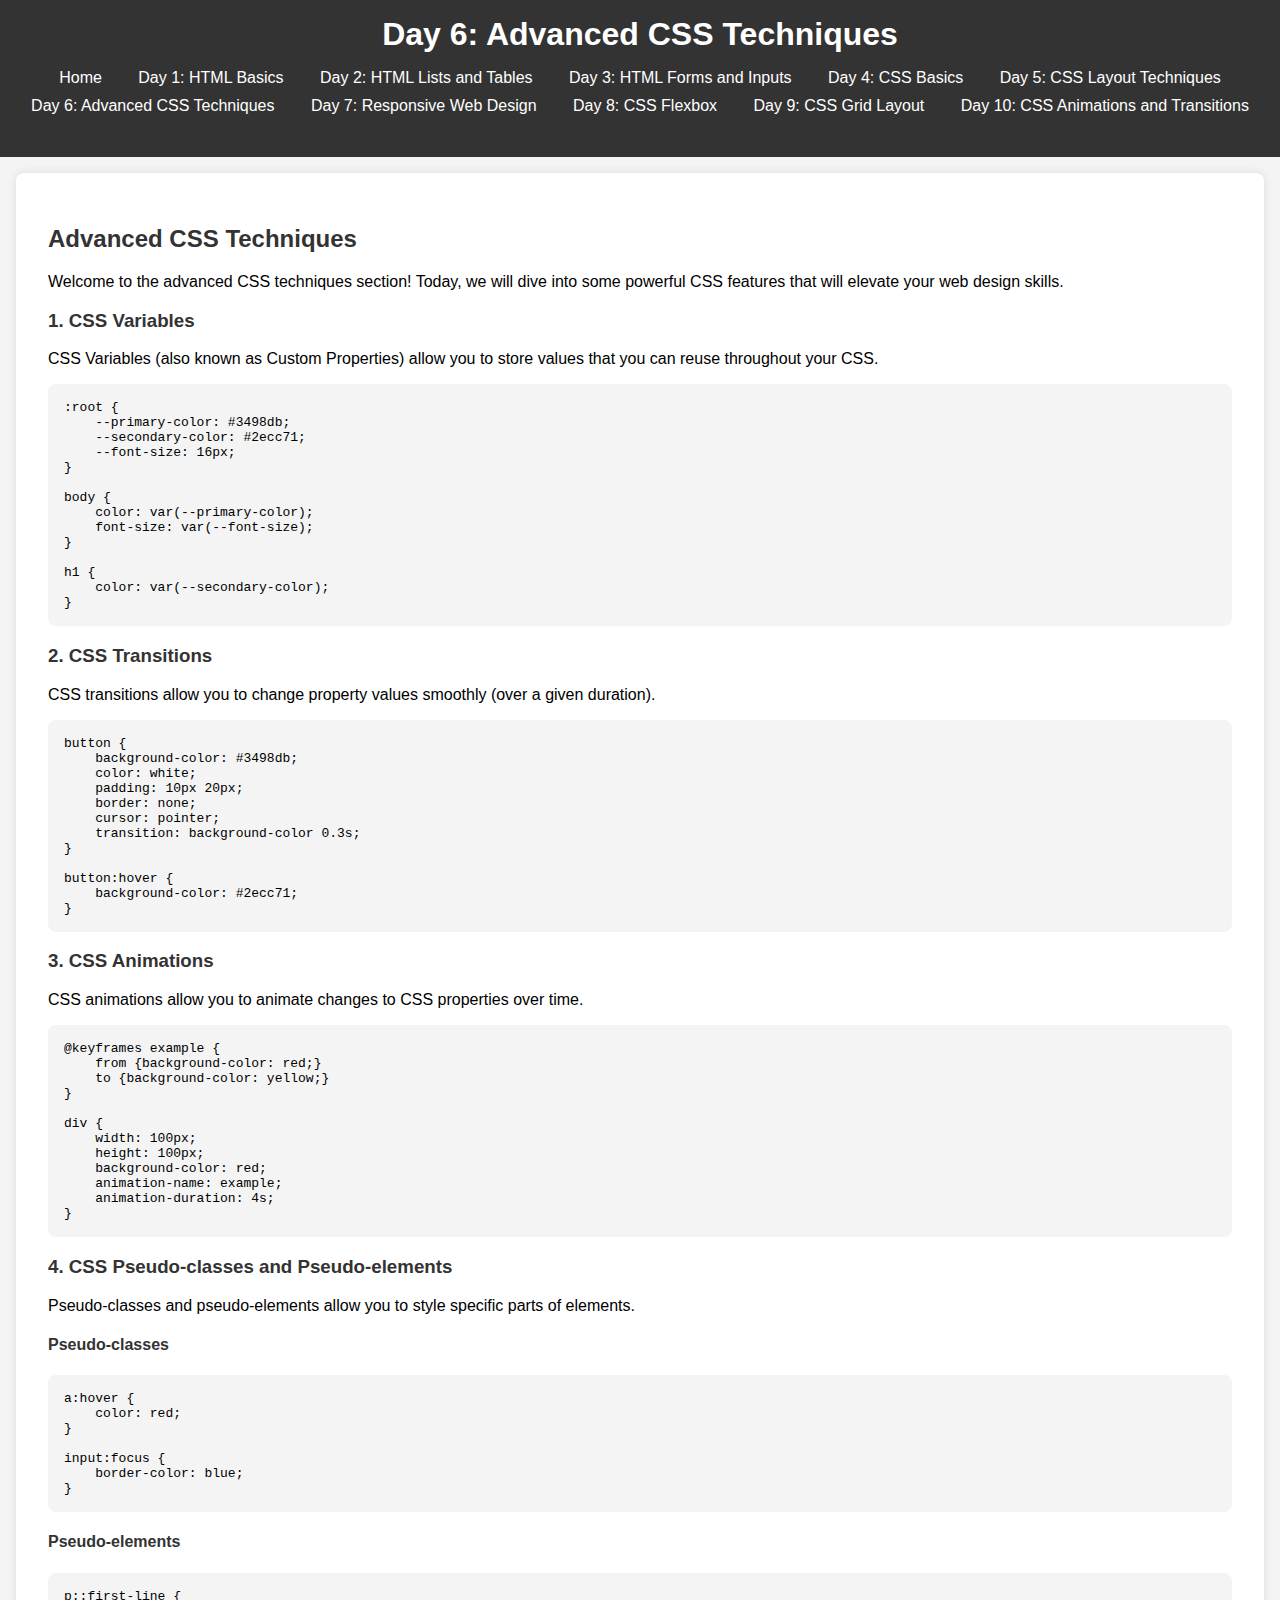
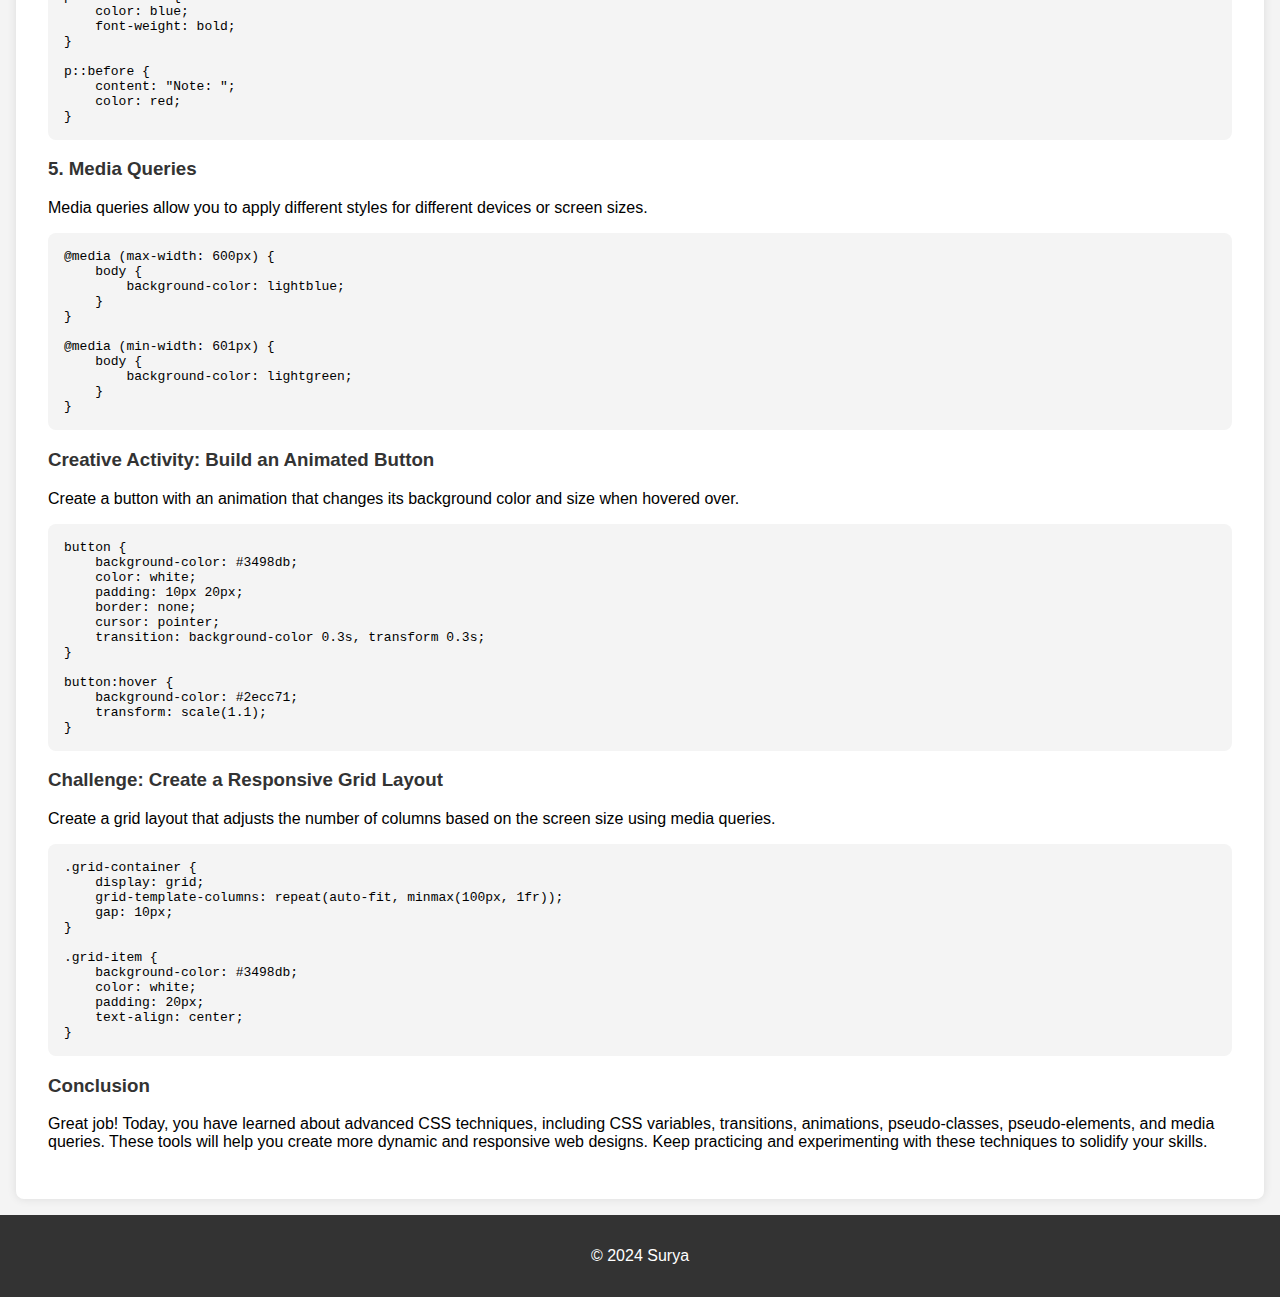
<file: day6.html>
<!DOCTYPE html>
<html lang="en">
<head>
    <meta charset="UTF-8">
    <meta name="viewport" content="width=device-width, initial-scale=1.0">
    <title>Day 6: Advanced CSS Techniques</title>
    <link rel="stylesheet" href="styles.css">
</head>
<body>
    <header>
        <h1>Day 6: Advanced CSS Techniques</h1>
        <nav>
            <ul>
                <li><a href="index.html">Home</a></li>
                <li><a href="day1.html">Day 1: HTML Basics</a></li>
                <li><a href="day2.html">Day 2: HTML Lists and Tables</a></li>
                <li><a href="day3.html">Day 3: HTML Forms and Inputs</a></li>
                <li><a href="day4.html">Day 4: CSS Basics</a></li>
                <li><a href="day5.html">Day 5: CSS Layout Techniques</a></li>
                <li><a href="day6.html">Day 6: Advanced CSS Techniques</a></li>
                <li><a href="day7.html">Day 7: Responsive Web Design</a></li>
                <li><a href="day8.html">Day 8: CSS Flexbox</a></li>
                <li><a href="day9.html">Day 9: CSS Grid Layout</a></li>
                <li><a href="day10.html">Day 10: CSS Animations and Transitions</a></li>
            </ul>
        </nav>
    </header>
    <main>
        <h2>Advanced CSS Techniques</h2>
        <p>Welcome to the advanced CSS techniques section! Today, we will dive into some powerful CSS features that will elevate your web design skills.</p>

        <h3>1. CSS Variables</h3>
        <p>CSS Variables (also known as Custom Properties) allow you to store values that you can reuse throughout your CSS.</p>
        <pre><code>:root {
    --primary-color: #3498db;
    --secondary-color: #2ecc71;
    --font-size: 16px;
}

body {
    color: var(--primary-color);
    font-size: var(--font-size);
}

h1 {
    color: var(--secondary-color);
}
</code></pre>

        <h3>2. CSS Transitions</h3>
        <p>CSS transitions allow you to change property values smoothly (over a given duration).</p>
        <pre><code>button {
    background-color: #3498db;
    color: white;
    padding: 10px 20px;
    border: none;
    cursor: pointer;
    transition: background-color 0.3s;
}

button:hover {
    background-color: #2ecc71;
}
</code></pre>

        <h3>3. CSS Animations</h3>
        <p>CSS animations allow you to animate changes to CSS properties over time.</p>
        <pre><code>@keyframes example {
    from {background-color: red;}
    to {background-color: yellow;}
}

div {
    width: 100px;
    height: 100px;
    background-color: red;
    animation-name: example;
    animation-duration: 4s;
}
</code></pre>

        <h3>4. CSS Pseudo-classes and Pseudo-elements</h3>
        <p>Pseudo-classes and pseudo-elements allow you to style specific parts of elements.</p>
        <h4>Pseudo-classes</h4>
        <pre><code>a:hover {
    color: red;
}

input:focus {
    border-color: blue;
}
</code></pre>
        <h4>Pseudo-elements</h4>
        <pre><code>p::first-line {
    color: blue;
    font-weight: bold;
}

p::before {
    content: "Note: ";
    color: red;
}
</code></pre>

        <h3>5. Media Queries</h3>
        <p>Media queries allow you to apply different styles for different devices or screen sizes.</p>
        <pre><code>@media (max-width: 600px) {
    body {
        background-color: lightblue;
    }
}

@media (min-width: 601px) {
    body {
        background-color: lightgreen;
    }
}
</code></pre>

        <h3>Creative Activity: Build an Animated Button</h3>
        <p>Create a button with an animation that changes its background color and size when hovered over.</p>
        <pre><code>button {
    background-color: #3498db;
    color: white;
    padding: 10px 20px;
    border: none;
    cursor: pointer;
    transition: background-color 0.3s, transform 0.3s;
}

button:hover {
    background-color: #2ecc71;
    transform: scale(1.1);
}
</code></pre>

        <h3>Challenge: Create a Responsive Grid Layout</h3>
        <p>Create a grid layout that adjusts the number of columns based on the screen size using media queries.</p>
        <pre><code>.grid-container {
    display: grid;
    grid-template-columns: repeat(auto-fit, minmax(100px, 1fr));
    gap: 10px;
}

.grid-item {
    background-color: #3498db;
    color: white;
    padding: 20px;
    text-align: center;
}
</code></pre>

        <h3>Conclusion</h3>
        <p>Great job! Today, you have learned about advanced CSS techniques, including CSS variables, transitions, animations, pseudo-classes, pseudo-elements, and media queries. These tools will help you create more dynamic and responsive web designs. Keep practicing and experimenting with these techniques to solidify your skills.</p>
    </main>
    <footer>
        <p>&copy; 2024 Surya</p>
    </footer>
</body>
</html>
</file>
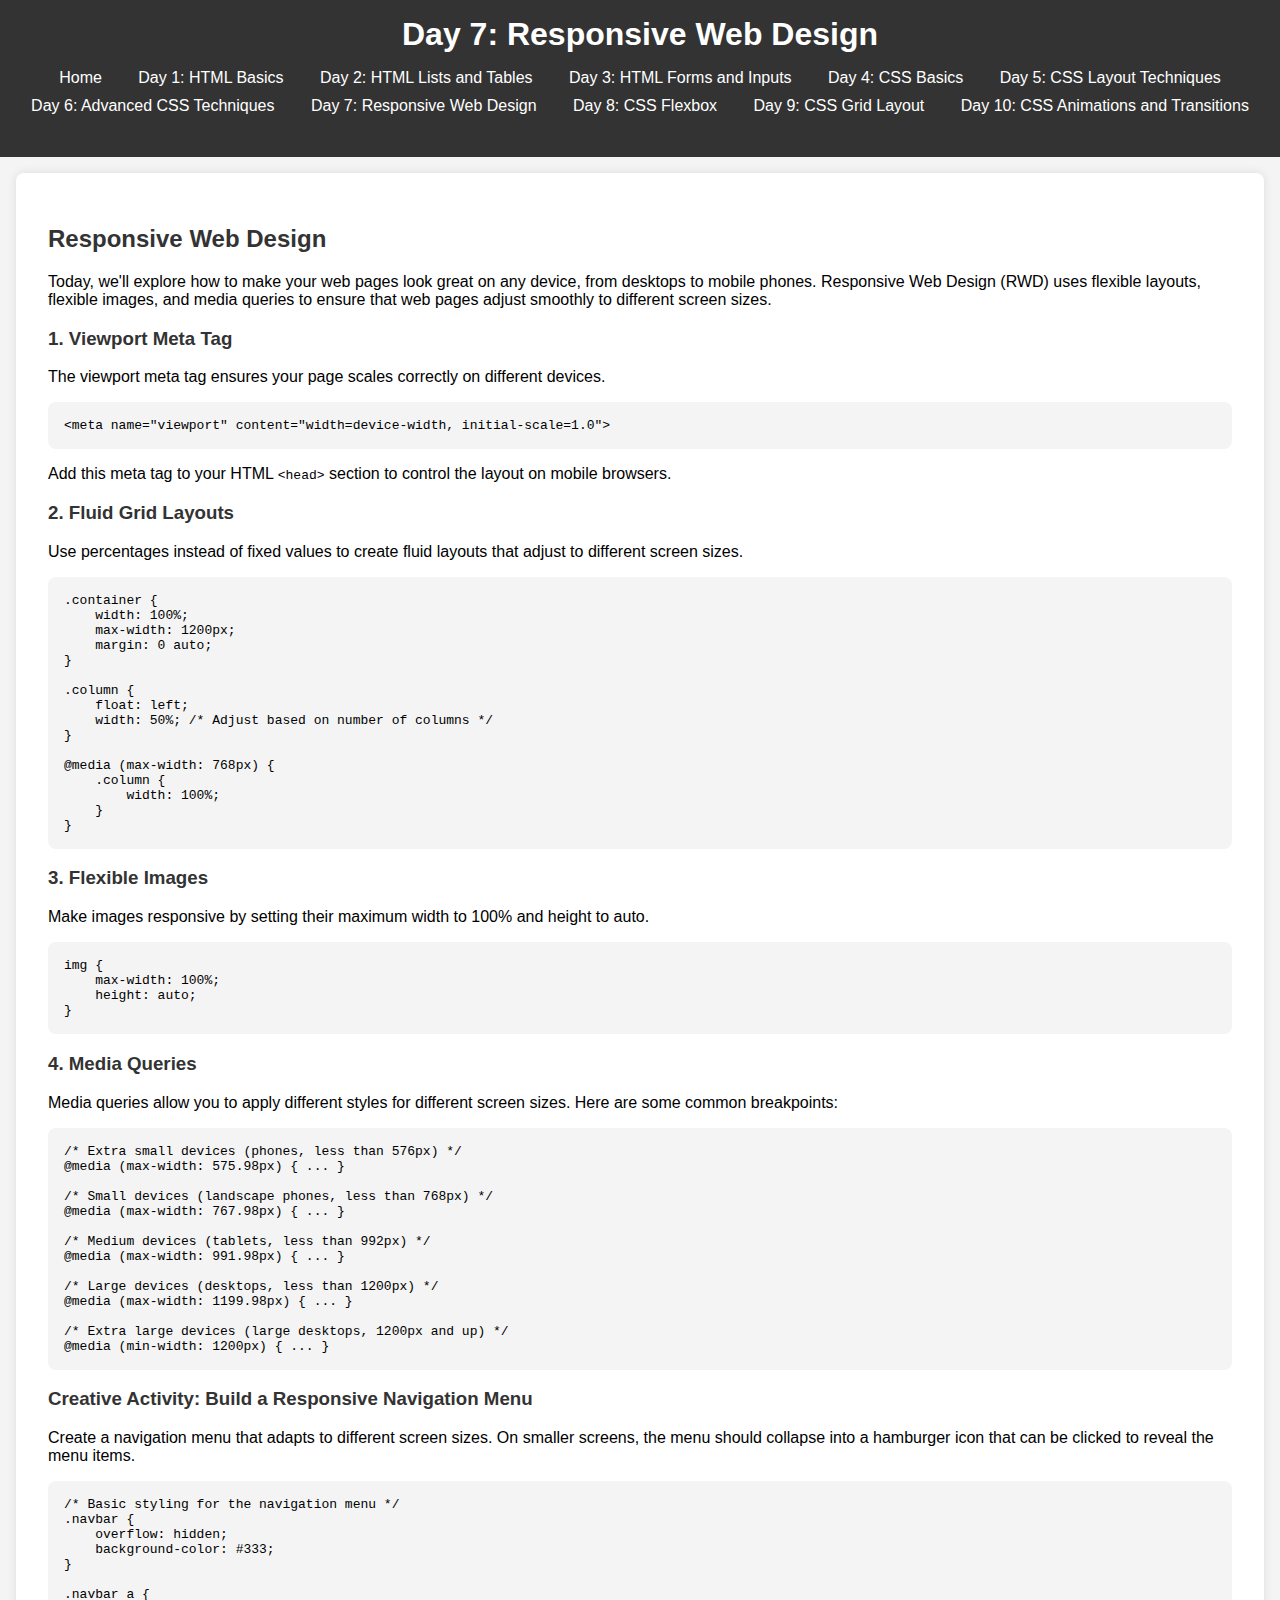
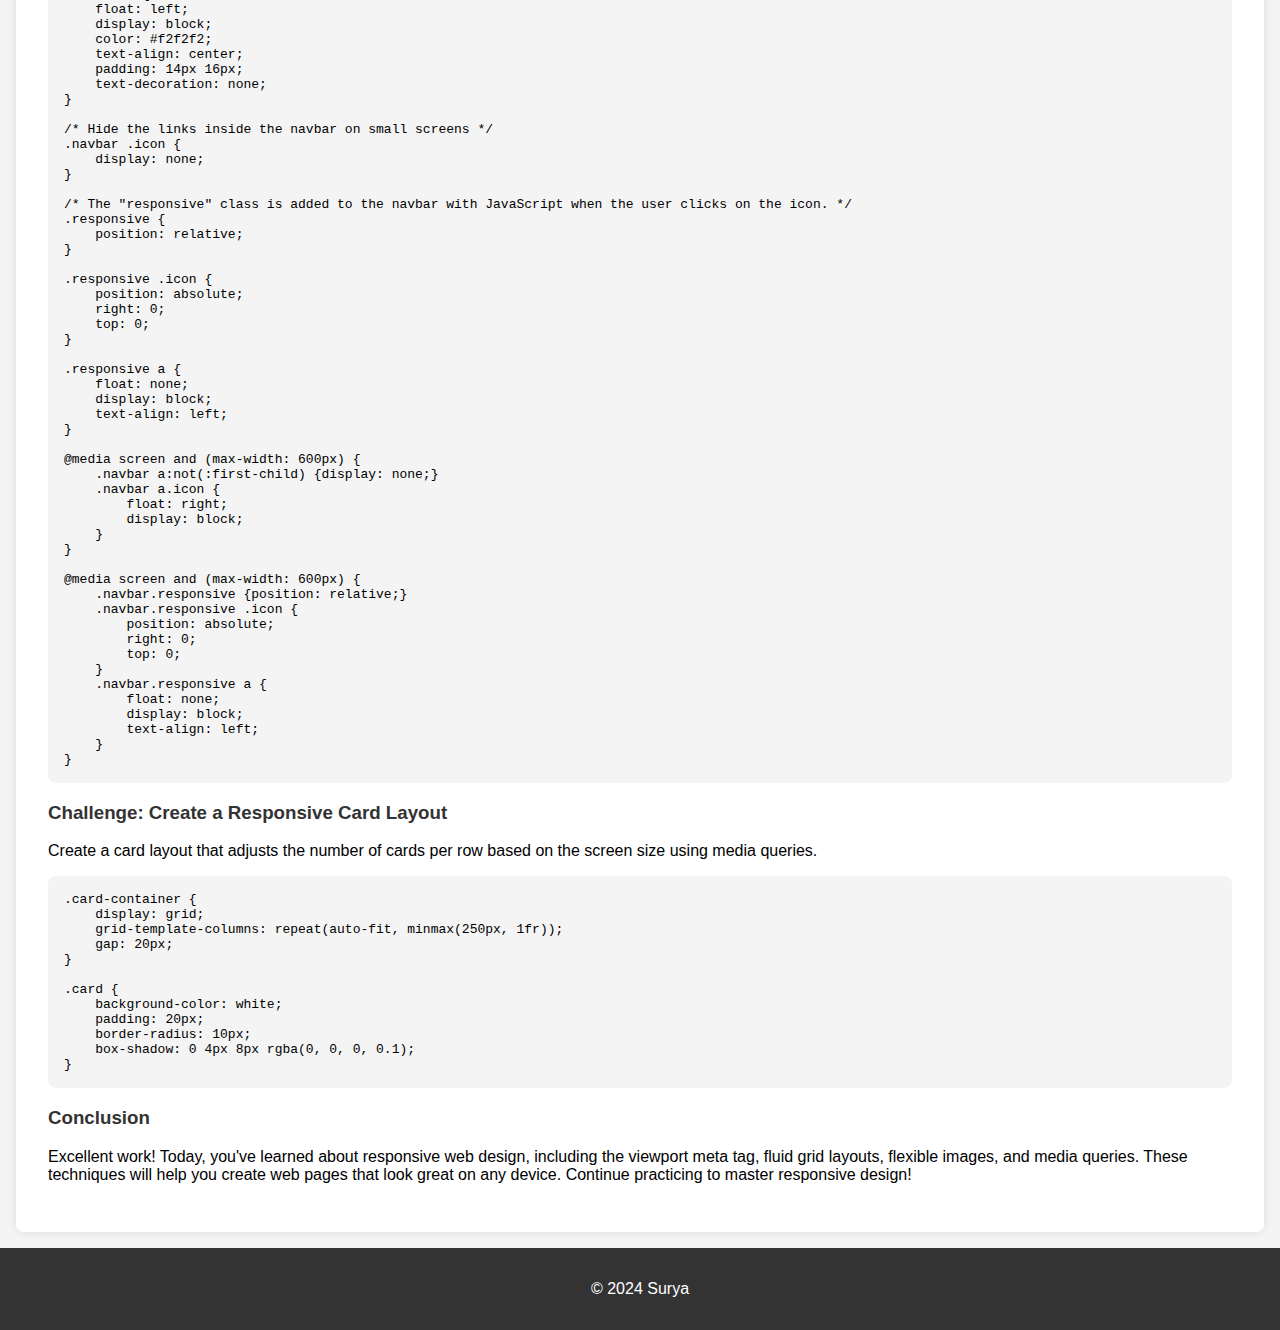
<file: day7.html>
<!DOCTYPE html>
<html lang="en">
<head>
    <meta charset="UTF-8">
    <meta name="viewport" content="width=device-width, initial-scale=1.0">
    <title>Day 7: Responsive Web Design</title>
    <link rel="stylesheet" href="styles.css">
</head>
<body>
    <header>
        <h1>Day 7: Responsive Web Design</h1>
        <nav>
            <ul>
                <li><a href="index.html">Home</a></li>
                <li><a href="day1.html">Day 1: HTML Basics</a></li>
                <li><a href="day2.html">Day 2: HTML Lists and Tables</a></li>
                <li><a href="day3.html">Day 3: HTML Forms and Inputs</a></li>
                <li><a href="day4.html">Day 4: CSS Basics</a></li>
                <li><a href="day5.html">Day 5: CSS Layout Techniques</a></li>
                <li><a href="day6.html">Day 6: Advanced CSS Techniques</a></li>
                <li><a href="day7.html">Day 7: Responsive Web Design</a></li>
                <li><a href="day8.html">Day 8: CSS Flexbox</a></li>
                <li><a href="day9.html">Day 9: CSS Grid Layout</a></li>
                <li><a href="day10.html">Day 10: CSS Animations and Transitions</a></li>
            </ul>
        </nav>
    </header>
    <main>
        <h2>Responsive Web Design</h2>
        <p>Today, we'll explore how to make your web pages look great on any device, from desktops to mobile phones. Responsive Web Design (RWD) uses flexible layouts, flexible images, and media queries to ensure that web pages adjust smoothly to different screen sizes.</p>

        <h3>1. Viewport Meta Tag</h3>
        <p>The viewport meta tag ensures your page scales correctly on different devices.</p>
        <pre><code>&lt;meta name="viewport" content="width=device-width, initial-scale=1.0"&gt;</code></pre>
        <p>Add this meta tag to your HTML <code>&lt;head&gt;</code> section to control the layout on mobile browsers.</p>

        <h3>2. Fluid Grid Layouts</h3>
        <p>Use percentages instead of fixed values to create fluid layouts that adjust to different screen sizes.</p>
        <pre><code>.container {
    width: 100%;
    max-width: 1200px;
    margin: 0 auto;
}

.column {
    float: left;
    width: 50%; /* Adjust based on number of columns */
}

@media (max-width: 768px) {
    .column {
        width: 100%;
    }
}
</code></pre>

        <h3>3. Flexible Images</h3>
        <p>Make images responsive by setting their maximum width to 100% and height to auto.</p>
        <pre><code>img {
    max-width: 100%;
    height: auto;
}
</code></pre>

        <h3>4. Media Queries</h3>
        <p>Media queries allow you to apply different styles for different screen sizes. Here are some common breakpoints:</p>
        <pre><code>/* Extra small devices (phones, less than 576px) */
@media (max-width: 575.98px) { ... }

/* Small devices (landscape phones, less than 768px) */
@media (max-width: 767.98px) { ... }

/* Medium devices (tablets, less than 992px) */
@media (max-width: 991.98px) { ... }

/* Large devices (desktops, less than 1200px) */
@media (max-width: 1199.98px) { ... }

/* Extra large devices (large desktops, 1200px and up) */
@media (min-width: 1200px) { ... }
</code></pre>

        <h3>Creative Activity: Build a Responsive Navigation Menu</h3>
        <p>Create a navigation menu that adapts to different screen sizes. On smaller screens, the menu should collapse into a hamburger icon that can be clicked to reveal the menu items.</p>
        <pre><code>/* Basic styling for the navigation menu */
.navbar {
    overflow: hidden;
    background-color: #333;
}

.navbar a {
    float: left;
    display: block;
    color: #f2f2f2;
    text-align: center;
    padding: 14px 16px;
    text-decoration: none;
}

/* Hide the links inside the navbar on small screens */
.navbar .icon {
    display: none;
}

/* The "responsive" class is added to the navbar with JavaScript when the user clicks on the icon. */
.responsive {
    position: relative;
}

.responsive .icon {
    position: absolute;
    right: 0;
    top: 0;
}

.responsive a {
    float: none;
    display: block;
    text-align: left;
}

@media screen and (max-width: 600px) {
    .navbar a:not(:first-child) {display: none;}
    .navbar a.icon {
        float: right;
        display: block;
    }
}

@media screen and (max-width: 600px) {
    .navbar.responsive {position: relative;}
    .navbar.responsive .icon {
        position: absolute;
        right: 0;
        top: 0;
    }
    .navbar.responsive a {
        float: none;
        display: block;
        text-align: left;
    }
}
</code></pre>

        <h3>Challenge: Create a Responsive Card Layout</h3>
        <p>Create a card layout that adjusts the number of cards per row based on the screen size using media queries.</p>
        <pre><code>.card-container {
    display: grid;
    grid-template-columns: repeat(auto-fit, minmax(250px, 1fr));
    gap: 20px;
}

.card {
    background-color: white;
    padding: 20px;
    border-radius: 10px;
    box-shadow: 0 4px 8px rgba(0, 0, 0, 0.1);
}
</code></pre>

        <h3>Conclusion</h3>
        <p>Excellent work! Today, you've learned about responsive web design, including the viewport meta tag, fluid grid layouts, flexible images, and media queries. These techniques will help you create web pages that look great on any device. Continue practicing to master responsive design!</p>
    </main>
    <footer>
        <p>&copy; 2024 Surya</p>
    </footer>
</body>
</html>
</file>
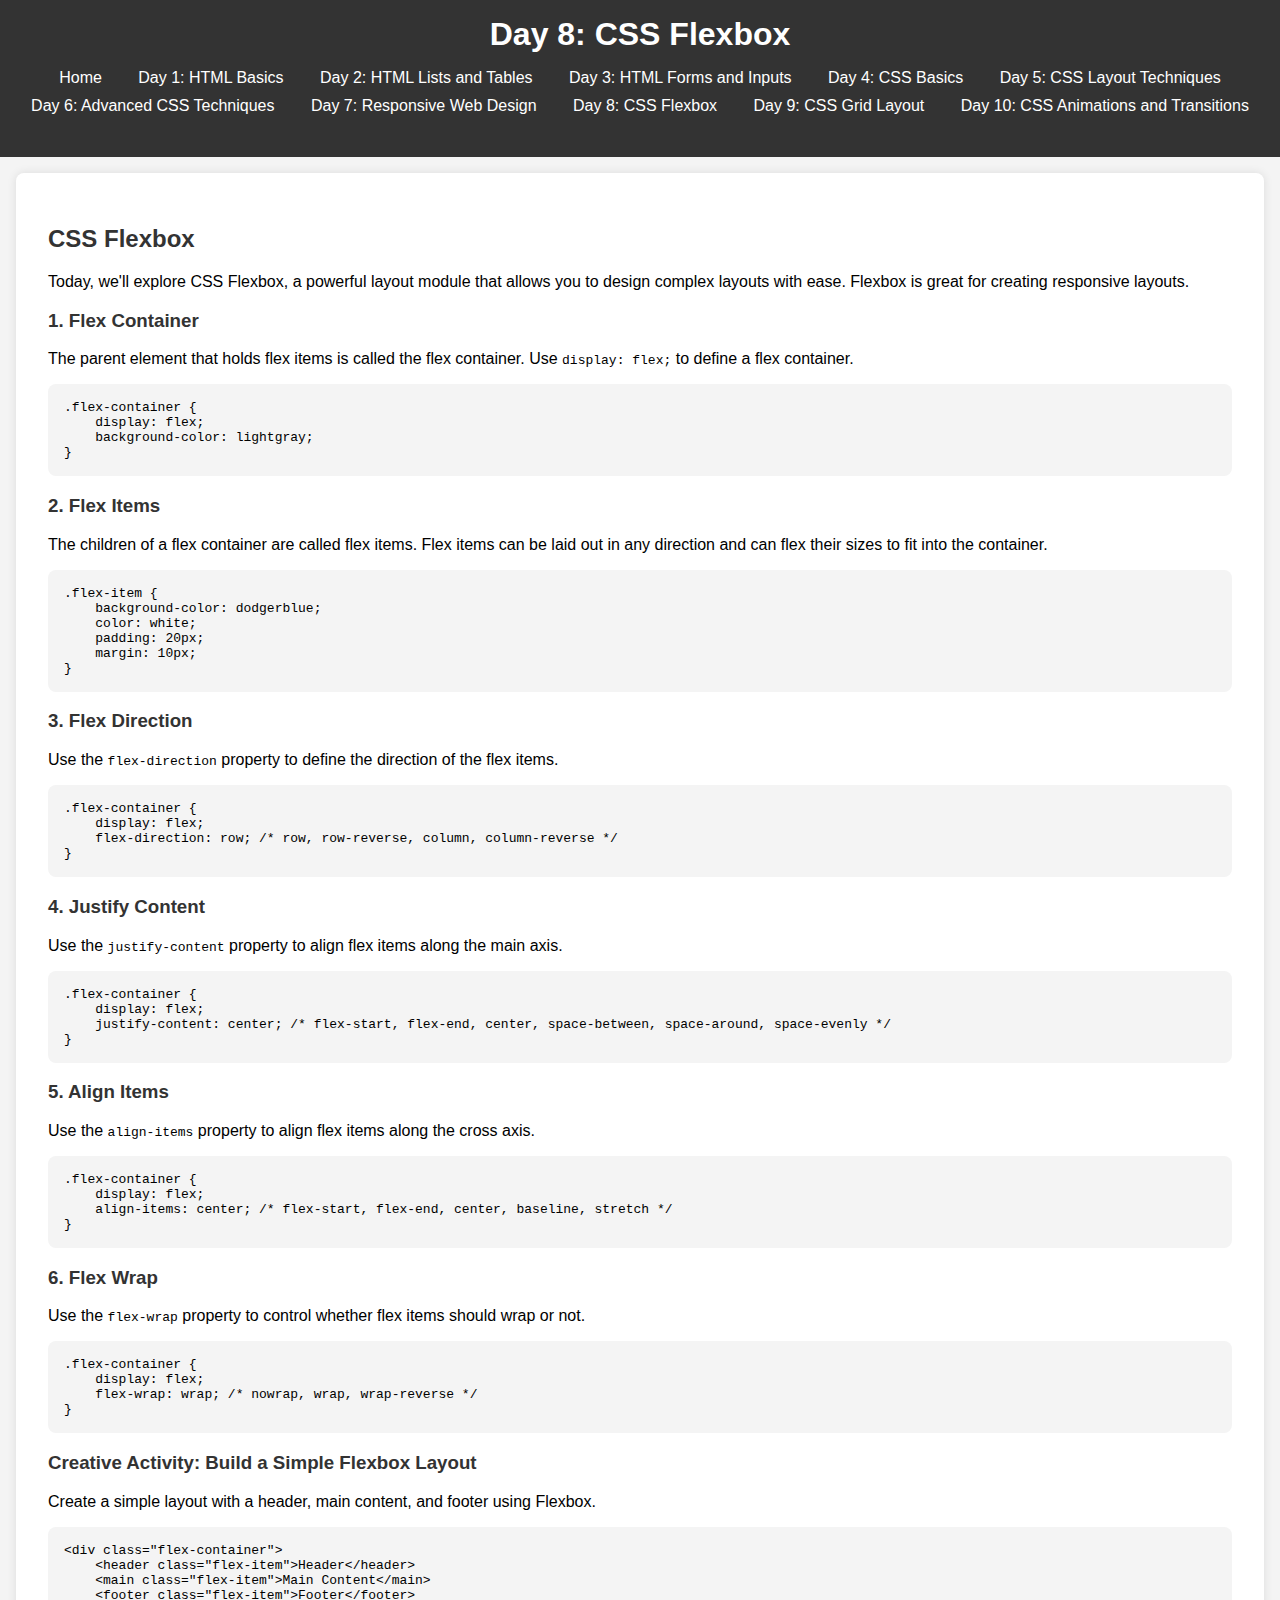
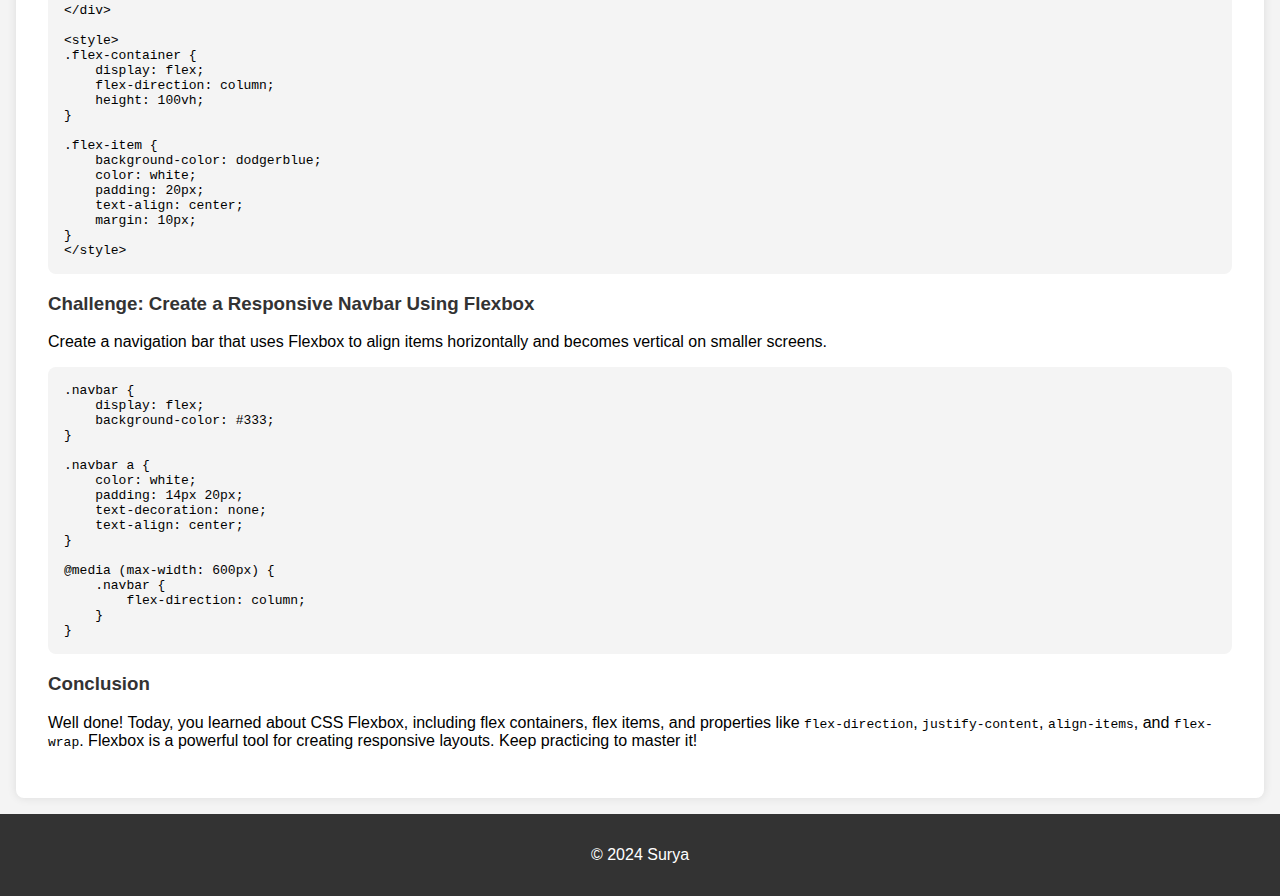
<file: day8.html>
<!DOCTYPE html>
<html lang="en">
<head>
    <meta charset="UTF-8">
    <meta name="viewport" content="width=device-width, initial-scale=1.0">
    <title>Day 8: CSS Flexbox</title>
    <link rel="stylesheet" href="styles.css">
</head>
<body>
    <header>
        <h1>Day 8: CSS Flexbox</h1>
        <nav>
            <ul>
                <li><a href="index.html">Home</a></li>
                <li><a href="day1.html">Day 1: HTML Basics</a></li>
                <li><a href="day2.html">Day 2: HTML Lists and Tables</a></li>
                <li><a href="day3.html">Day 3: HTML Forms and Inputs</a></li>
                <li><a href="day4.html">Day 4: CSS Basics</a></li>
                <li><a href="day5.html">Day 5: CSS Layout Techniques</a></li>
                <li><a href="day6.html">Day 6: Advanced CSS Techniques</a></li>
                <li><a href="day7.html">Day 7: Responsive Web Design</a></li>
                <li><a href="day8.html">Day 8: CSS Flexbox</a></li>
                <li><a href="day9.html">Day 9: CSS Grid Layout</a></li>
                <li><a href="day10.html">Day 10: CSS Animations and Transitions</a></li>
            </ul>
        </nav>
    </header>
    <main>
        <h2>CSS Flexbox</h2>
        <p>Today, we'll explore CSS Flexbox, a powerful layout module that allows you to design complex layouts with ease. Flexbox is great for creating responsive layouts.</p>

        <h3>1. Flex Container</h3>
        <p>The parent element that holds flex items is called the flex container. Use <code>display: flex;</code> to define a flex container.</p>
        <pre><code>.flex-container {
    display: flex;
    background-color: lightgray;
}
</code></pre>

        <h3>2. Flex Items</h3>
        <p>The children of a flex container are called flex items. Flex items can be laid out in any direction and can flex their sizes to fit into the container.</p>
        <pre><code>.flex-item {
    background-color: dodgerblue;
    color: white;
    padding: 20px;
    margin: 10px;
}
</code></pre>

        <h3>3. Flex Direction</h3>
        <p>Use the <code>flex-direction</code> property to define the direction of the flex items.</p>
        <pre><code>.flex-container {
    display: flex;
    flex-direction: row; /* row, row-reverse, column, column-reverse */
}
</code></pre>

        <h3>4. Justify Content</h3>
        <p>Use the <code>justify-content</code> property to align flex items along the main axis.</p>
        <pre><code>.flex-container {
    display: flex;
    justify-content: center; /* flex-start, flex-end, center, space-between, space-around, space-evenly */
}
</code></pre>

        <h3>5. Align Items</h3>
        <p>Use the <code>align-items</code> property to align flex items along the cross axis.</p>
        <pre><code>.flex-container {
    display: flex;
    align-items: center; /* flex-start, flex-end, center, baseline, stretch */
}
</code></pre>

        <h3>6. Flex Wrap</h3>
        <p>Use the <code>flex-wrap</code> property to control whether flex items should wrap or not.</p>
        <pre><code>.flex-container {
    display: flex;
    flex-wrap: wrap; /* nowrap, wrap, wrap-reverse */
}
</code></pre>

        <h3>Creative Activity: Build a Simple Flexbox Layout</h3>
        <p>Create a simple layout with a header, main content, and footer using Flexbox.</p>
        <pre><code>&lt;div class="flex-container"&gt;
    &lt;header class="flex-item"&gt;Header&lt;/header&gt;
    &lt;main class="flex-item"&gt;Main Content&lt;/main&gt;
    &lt;footer class="flex-item"&gt;Footer&lt;/footer&gt;
&lt;/div&gt;

&lt;style&gt;
.flex-container {
    display: flex;
    flex-direction: column;
    height: 100vh;
}

.flex-item {
    background-color: dodgerblue;
    color: white;
    padding: 20px;
    text-align: center;
    margin: 10px;
}
&lt;/style&gt;
</code></pre>

        <h3>Challenge: Create a Responsive Navbar Using Flexbox</h3>
        <p>Create a navigation bar that uses Flexbox to align items horizontally and becomes vertical on smaller screens.</p>
        <pre><code>.navbar {
    display: flex;
    background-color: #333;
}

.navbar a {
    color: white;
    padding: 14px 20px;
    text-decoration: none;
    text-align: center;
}

@media (max-width: 600px) {
    .navbar {
        flex-direction: column;
    }
}
</code></pre>

        <h3>Conclusion</h3>
        <p>Well done! Today, you learned about CSS Flexbox, including flex containers, flex items, and properties like <code>flex-direction</code>, <code>justify-content</code>, <code>align-items</code>, and <code>flex-wrap</code>. Flexbox is a powerful tool for creating responsive layouts. Keep practicing to master it!</p>
    </main>
    <footer>
        <p>&copy; 2024 Surya</p>
    </footer>
</body>
</html>
</file>
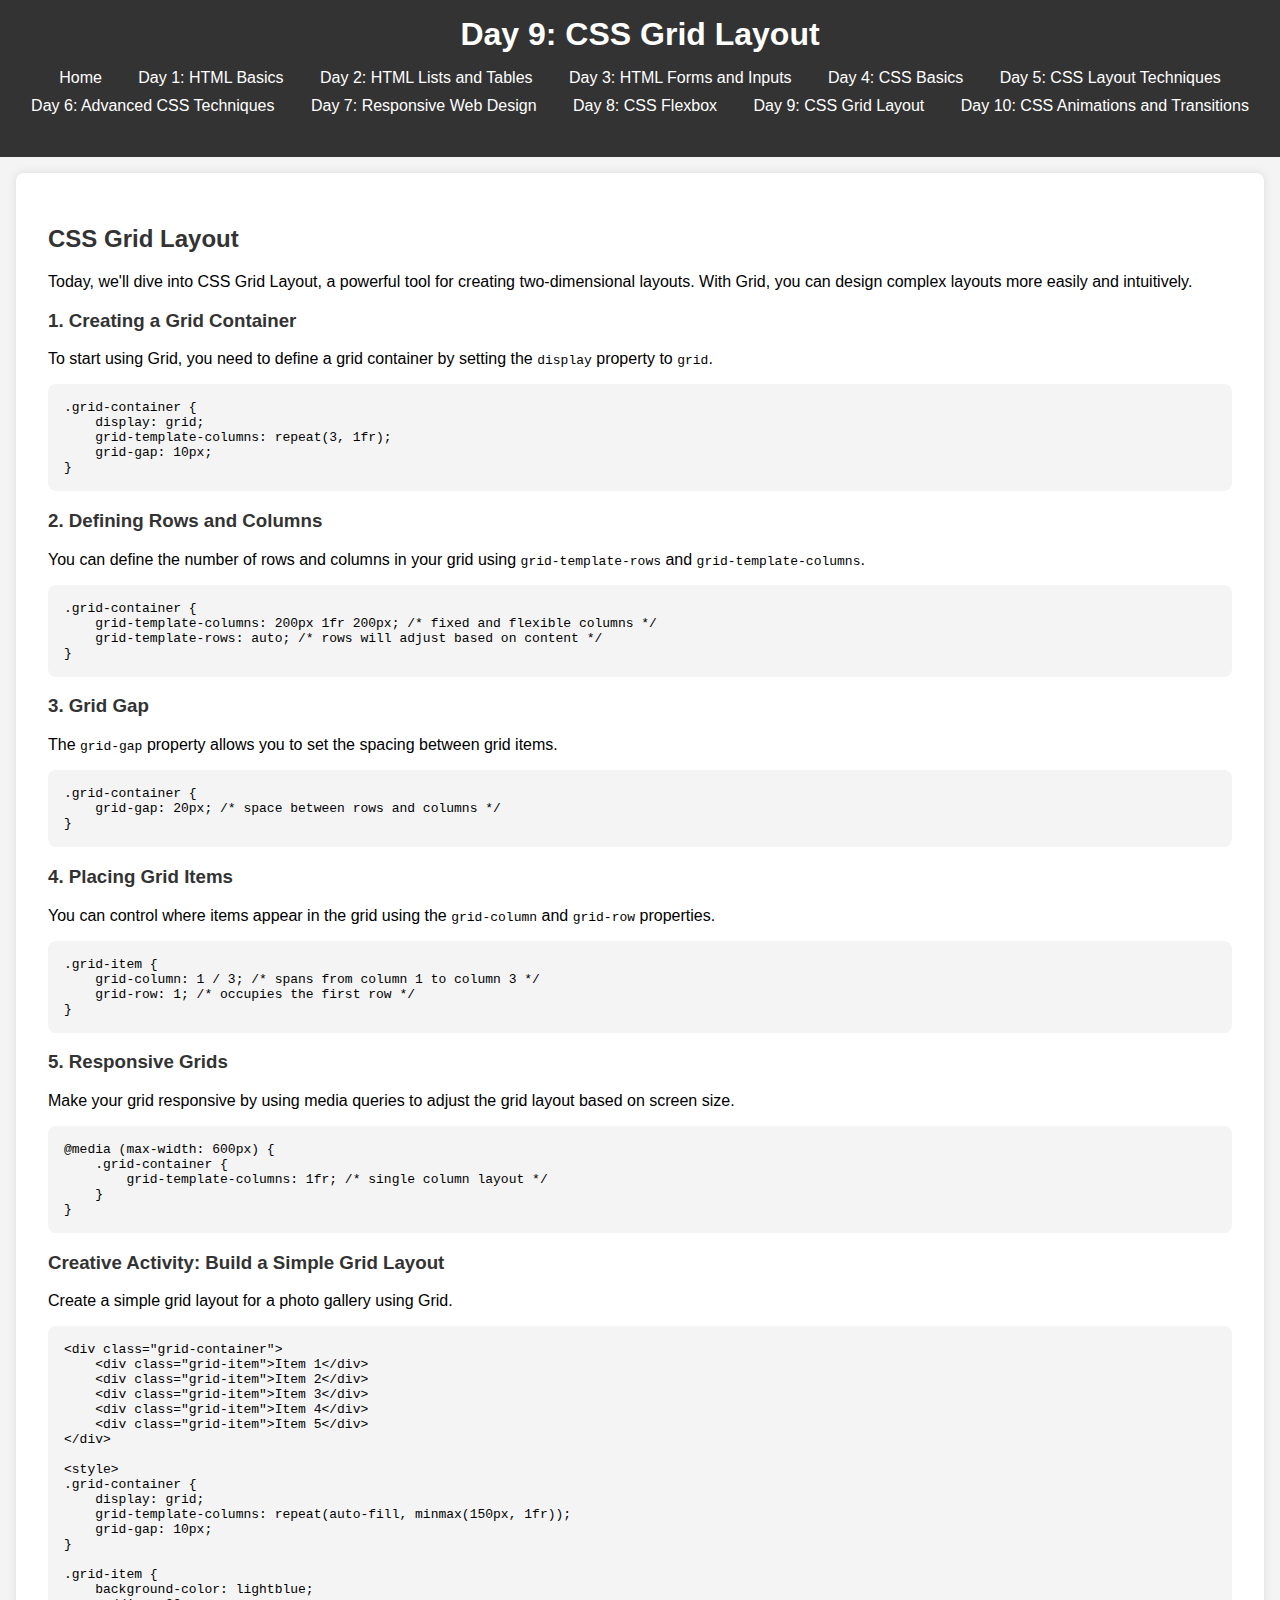
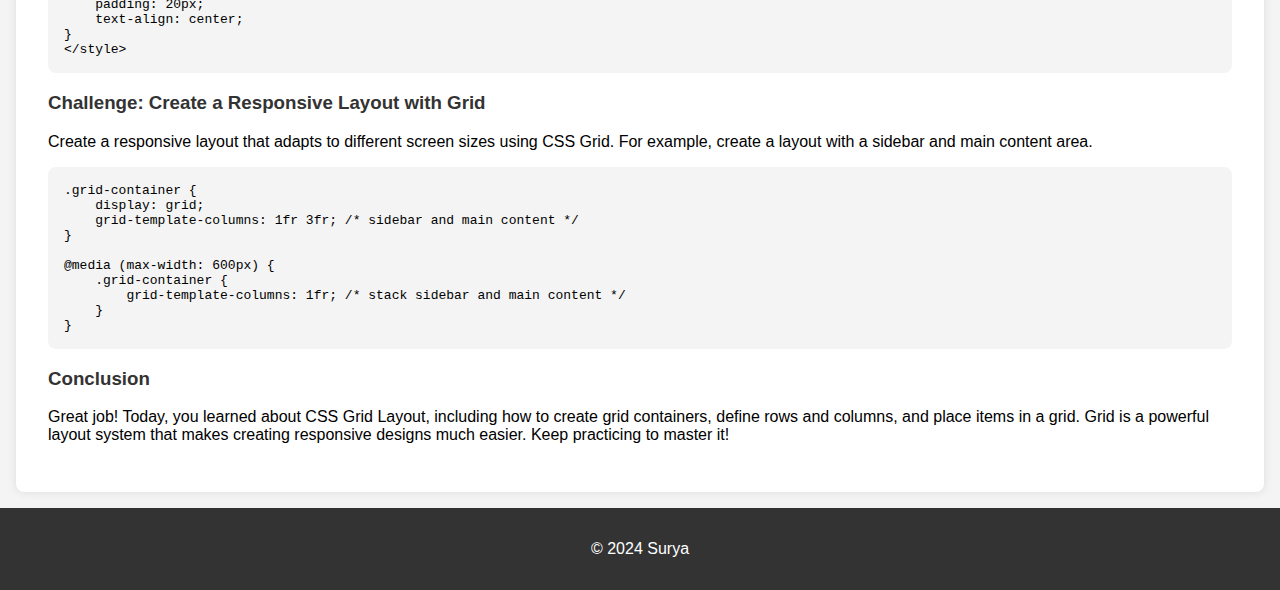
<file: day9.html>
<!DOCTYPE html>
<html lang="en">
<head>
    <meta charset="UTF-8">
    <meta name="viewport" content="width=device-width, initial-scale=1.0">
    <title>Day 9: CSS Grid Layout</title>
    <link rel="stylesheet" href="styles.css">
</head>
<body>
    <header>
        <h1>Day 9: CSS Grid Layout</h1>
        <nav>
            <ul>
                <li><a href="index.html">Home</a></li>
                <li><a href="day1.html">Day 1: HTML Basics</a></li>
                <li><a href="day2.html">Day 2: HTML Lists and Tables</a></li>
                <li><a href="day3.html">Day 3: HTML Forms and Inputs</a></li>
                <li><a href="day4.html">Day 4: CSS Basics</a></li>
                <li><a href="day5.html">Day 5: CSS Layout Techniques</a></li>
                <li><a href="day6.html">Day 6: Advanced CSS Techniques</a></li>
                <li><a href="day7.html">Day 7: Responsive Web Design</a></li>
                <li><a href="day8.html">Day 8: CSS Flexbox</a></li>
                <li><a href="day9.html">Day 9: CSS Grid Layout</a></li>
                <li><a href="day10.html">Day 10: CSS Animations and Transitions</a></li>
            </ul>
        </nav>
    </header>
    <main>
        <h2>CSS Grid Layout</h2>
        <p>Today, we'll dive into CSS Grid Layout, a powerful tool for creating two-dimensional layouts. With Grid, you can design complex layouts more easily and intuitively.</p>

        <h3>1. Creating a Grid Container</h3>
        <p>To start using Grid, you need to define a grid container by setting the <code>display</code> property to <code>grid</code>.</p>
        <pre><code>.grid-container {
    display: grid;
    grid-template-columns: repeat(3, 1fr);
    grid-gap: 10px;
}
</code></pre>

        <h3>2. Defining Rows and Columns</h3>
        <p>You can define the number of rows and columns in your grid using <code>grid-template-rows</code> and <code>grid-template-columns</code>.</p>
        <pre><code>.grid-container {
    grid-template-columns: 200px 1fr 200px; /* fixed and flexible columns */
    grid-template-rows: auto; /* rows will adjust based on content */
}
</code></pre>

        <h3>3. Grid Gap</h3>
        <p>The <code>grid-gap</code> property allows you to set the spacing between grid items.</p>
        <pre><code>.grid-container {
    grid-gap: 20px; /* space between rows and columns */
}
</code></pre>

        <h3>4. Placing Grid Items</h3>
        <p>You can control where items appear in the grid using the <code>grid-column</code> and <code>grid-row</code> properties.</p>
        <pre><code>.grid-item {
    grid-column: 1 / 3; /* spans from column 1 to column 3 */
    grid-row: 1; /* occupies the first row */
}
</code></pre>

        <h3>5. Responsive Grids</h3>
        <p>Make your grid responsive by using media queries to adjust the grid layout based on screen size.</p>
        <pre><code>@media (max-width: 600px) {
    .grid-container {
        grid-template-columns: 1fr; /* single column layout */
    }
}
</code></pre>

        <h3>Creative Activity: Build a Simple Grid Layout</h3>
        <p>Create a simple grid layout for a photo gallery using Grid.</p>
        <pre><code>&lt;div class="grid-container"&gt;
    &lt;div class="grid-item"&gt;Item 1&lt;/div&gt;
    &lt;div class="grid-item"&gt;Item 2&lt;/div&gt;
    &lt;div class="grid-item"&gt;Item 3&lt;/div&gt;
    &lt;div class="grid-item"&gt;Item 4&lt;/div&gt;
    &lt;div class="grid-item"&gt;Item 5&lt;/div&gt;
&lt;/div&gt;

&lt;style&gt;
.grid-container {
    display: grid;
    grid-template-columns: repeat(auto-fill, minmax(150px, 1fr));
    grid-gap: 10px;
}

.grid-item {
    background-color: lightblue;
    padding: 20px;
    text-align: center;
}
&lt;/style&gt;
</code></pre>

        <h3>Challenge: Create a Responsive Layout with Grid</h3>
        <p>Create a responsive layout that adapts to different screen sizes using CSS Grid. For example, create a layout with a sidebar and main content area.</p>
        <pre><code>.grid-container {
    display: grid;
    grid-template-columns: 1fr 3fr; /* sidebar and main content */
}

@media (max-width: 600px) {
    .grid-container {
        grid-template-columns: 1fr; /* stack sidebar and main content */
    }
}
</code></pre>

        <h3>Conclusion</h3>
        <p>Great job! Today, you learned about CSS Grid Layout, including how to create grid containers, define rows and columns, and place items in a grid. Grid is a powerful layout system that makes creating responsive designs much easier. Keep practicing to master it!</p>
    </main>
    <footer>
        <p>&copy; 2024 Surya</p>
    </footer>
</body>
</html>
</file>
<file: styles.css>
html, body {
    height: 100%; /* Ensure body takes full height */
    margin: 0; /* Remove default margin */
}

body {
    display: flex;
    flex-direction: column; /* Stack elements vertically */
    font-family: Arial, sans-serif;
    background-color: #f4f4f4;
}

header {
    background-color: #333;
    color: #fff;
    padding: 1rem 0;
    text-align: center;
}

header h1 {
    margin: 0;
}

nav {
    margin: 1rem 0; /* Space above and below the nav */
}

nav ul {
    list-style: none;
    padding: 0;
    margin: 0; /* Remove default margin */
}

nav ul li {
    display: inline-block; /* Use inline-block for better spacing */
    margin: 0 1rem; /* Space between items */
}

nav ul li a {
    color: #fff;
    text-decoration: none;
}

/* Add margin for the second row when wrapped */
nav ul li {
    margin-bottom: 10px; /* Space between rows */
}

main {
    padding: 2rem;
    background-color: #fff;
    margin: 1rem;
    border-radius: 8px;
    box-shadow: 0 0 10px rgba(0, 0, 0, 0.1);
    flex: 1; /* Allow main to grow and take available space */
}

h2, h3, h4 {
    color: #333;
}

pre {
    background-color: #f4f4f4;
    padding: 1rem;
    border-radius: 8px;
}

footer {
    text-align: center;
    padding: 1rem 0;
    background-color: #333;
    color: #fff;
}
</file>
